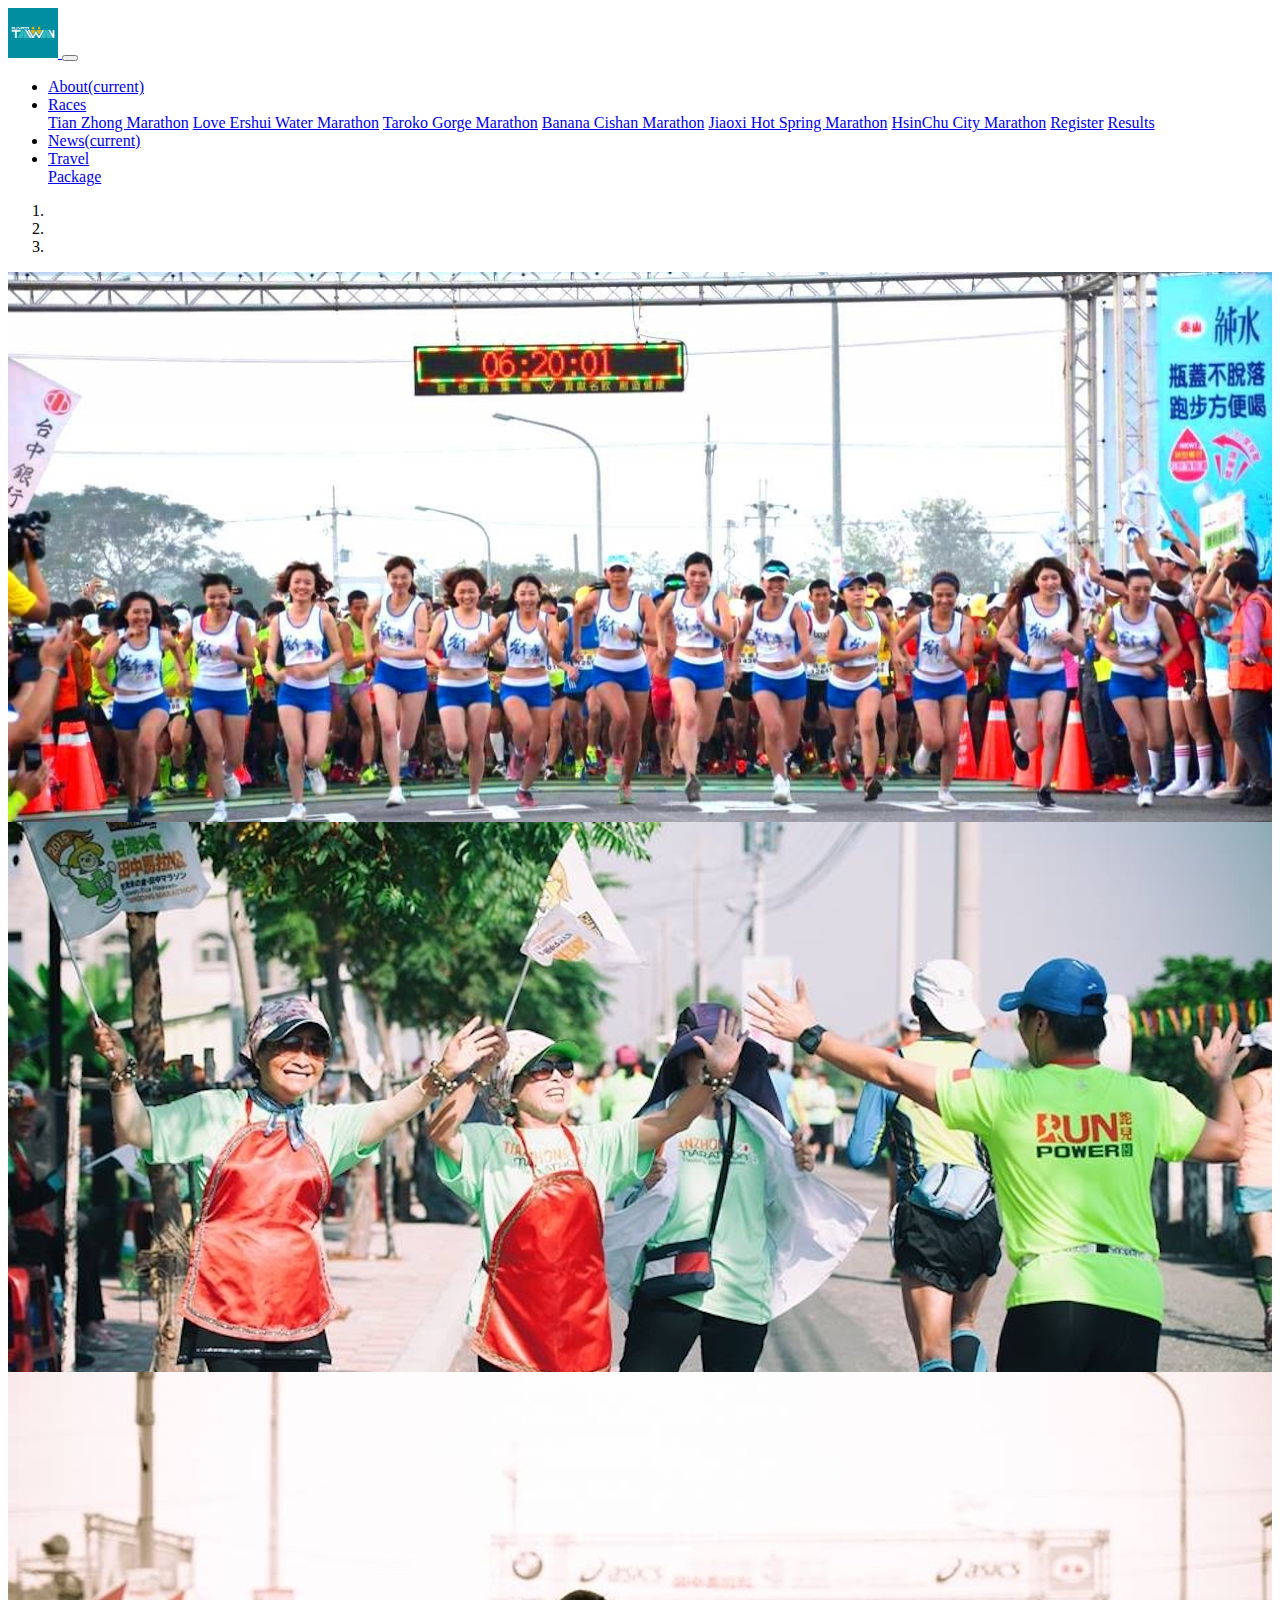
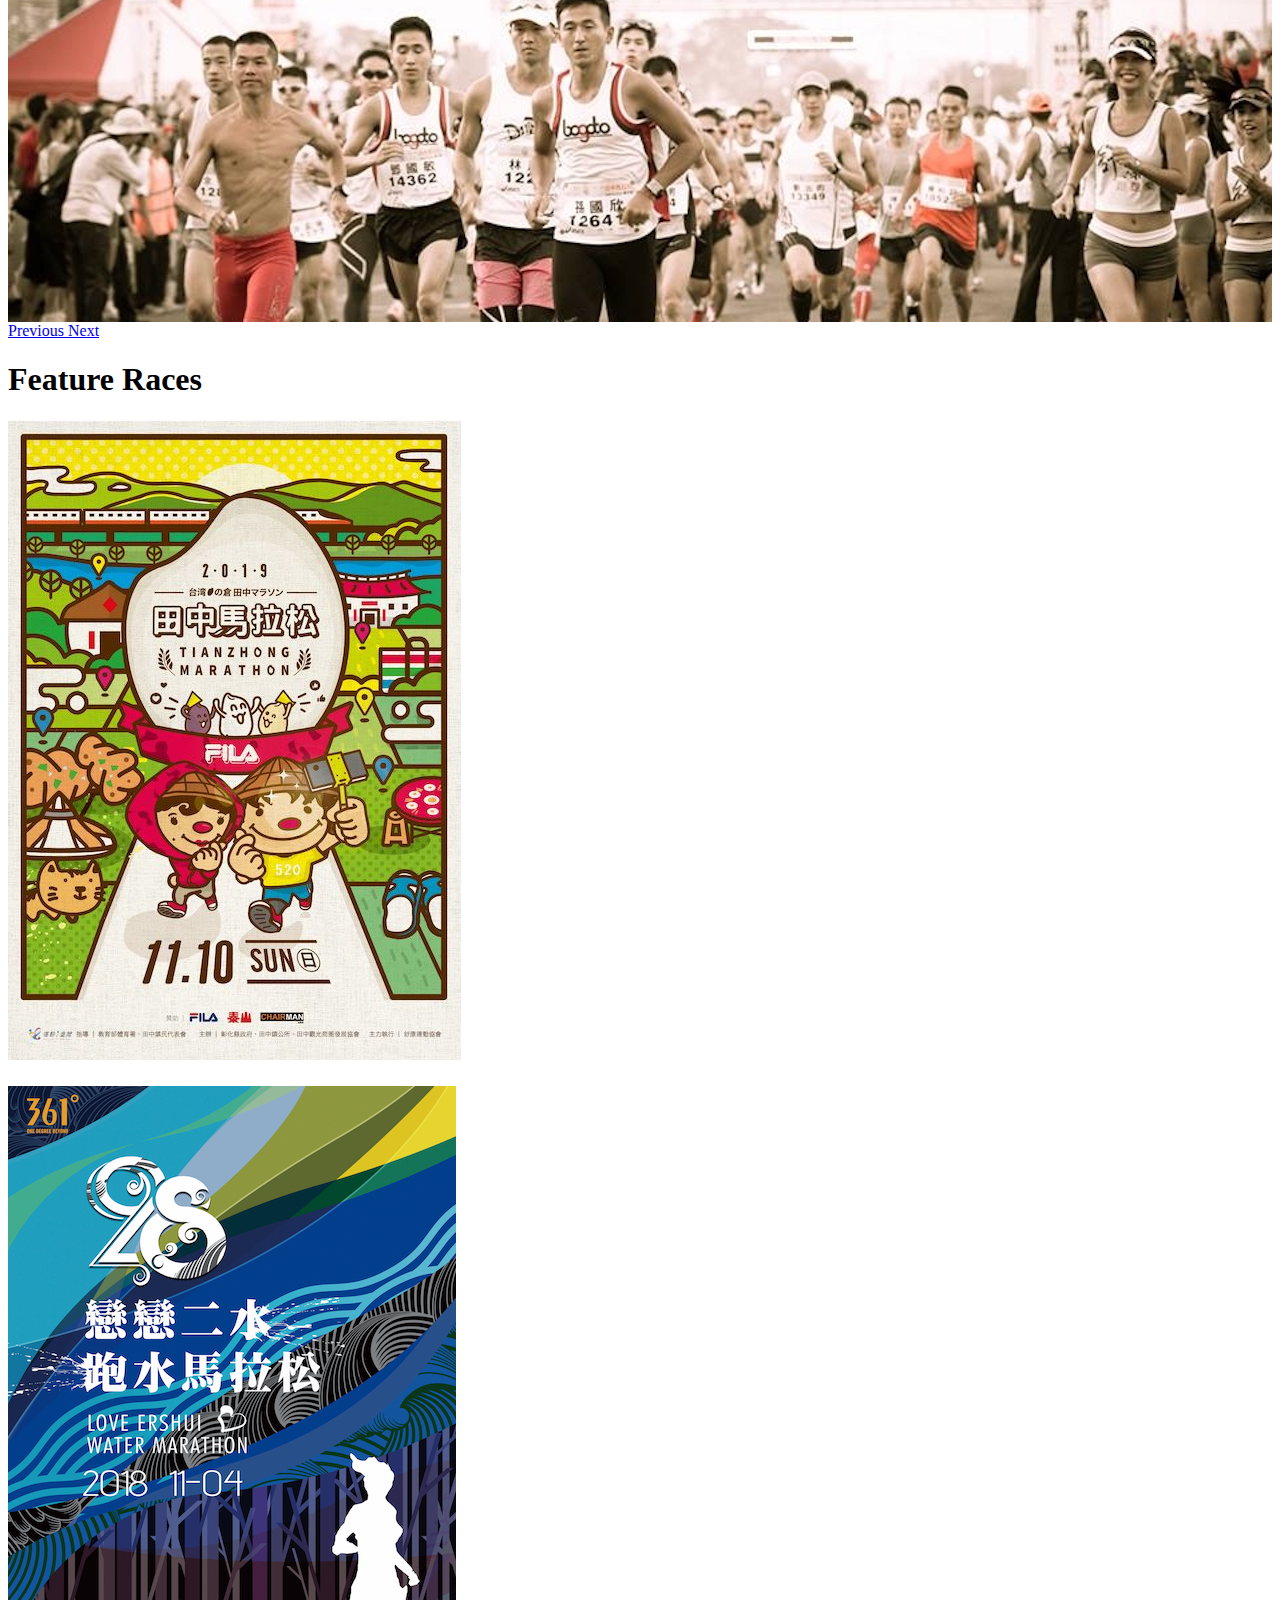
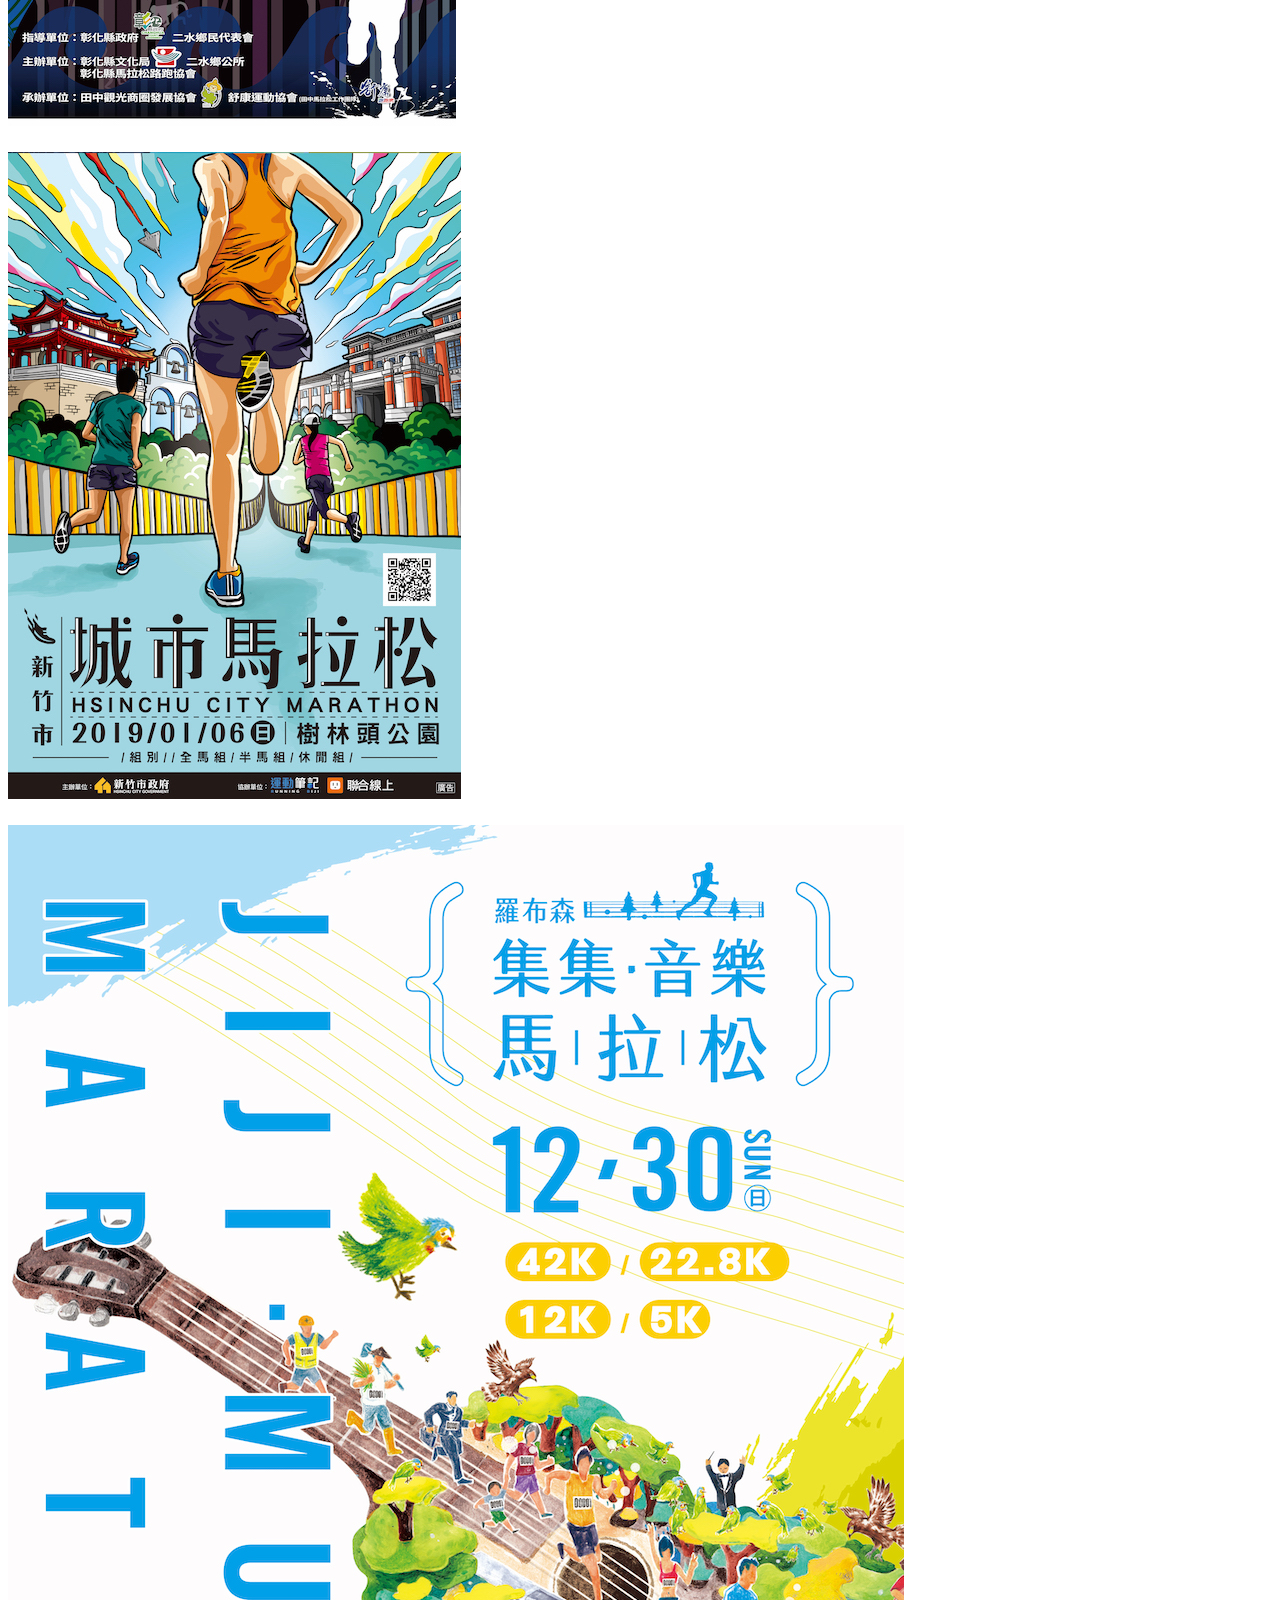
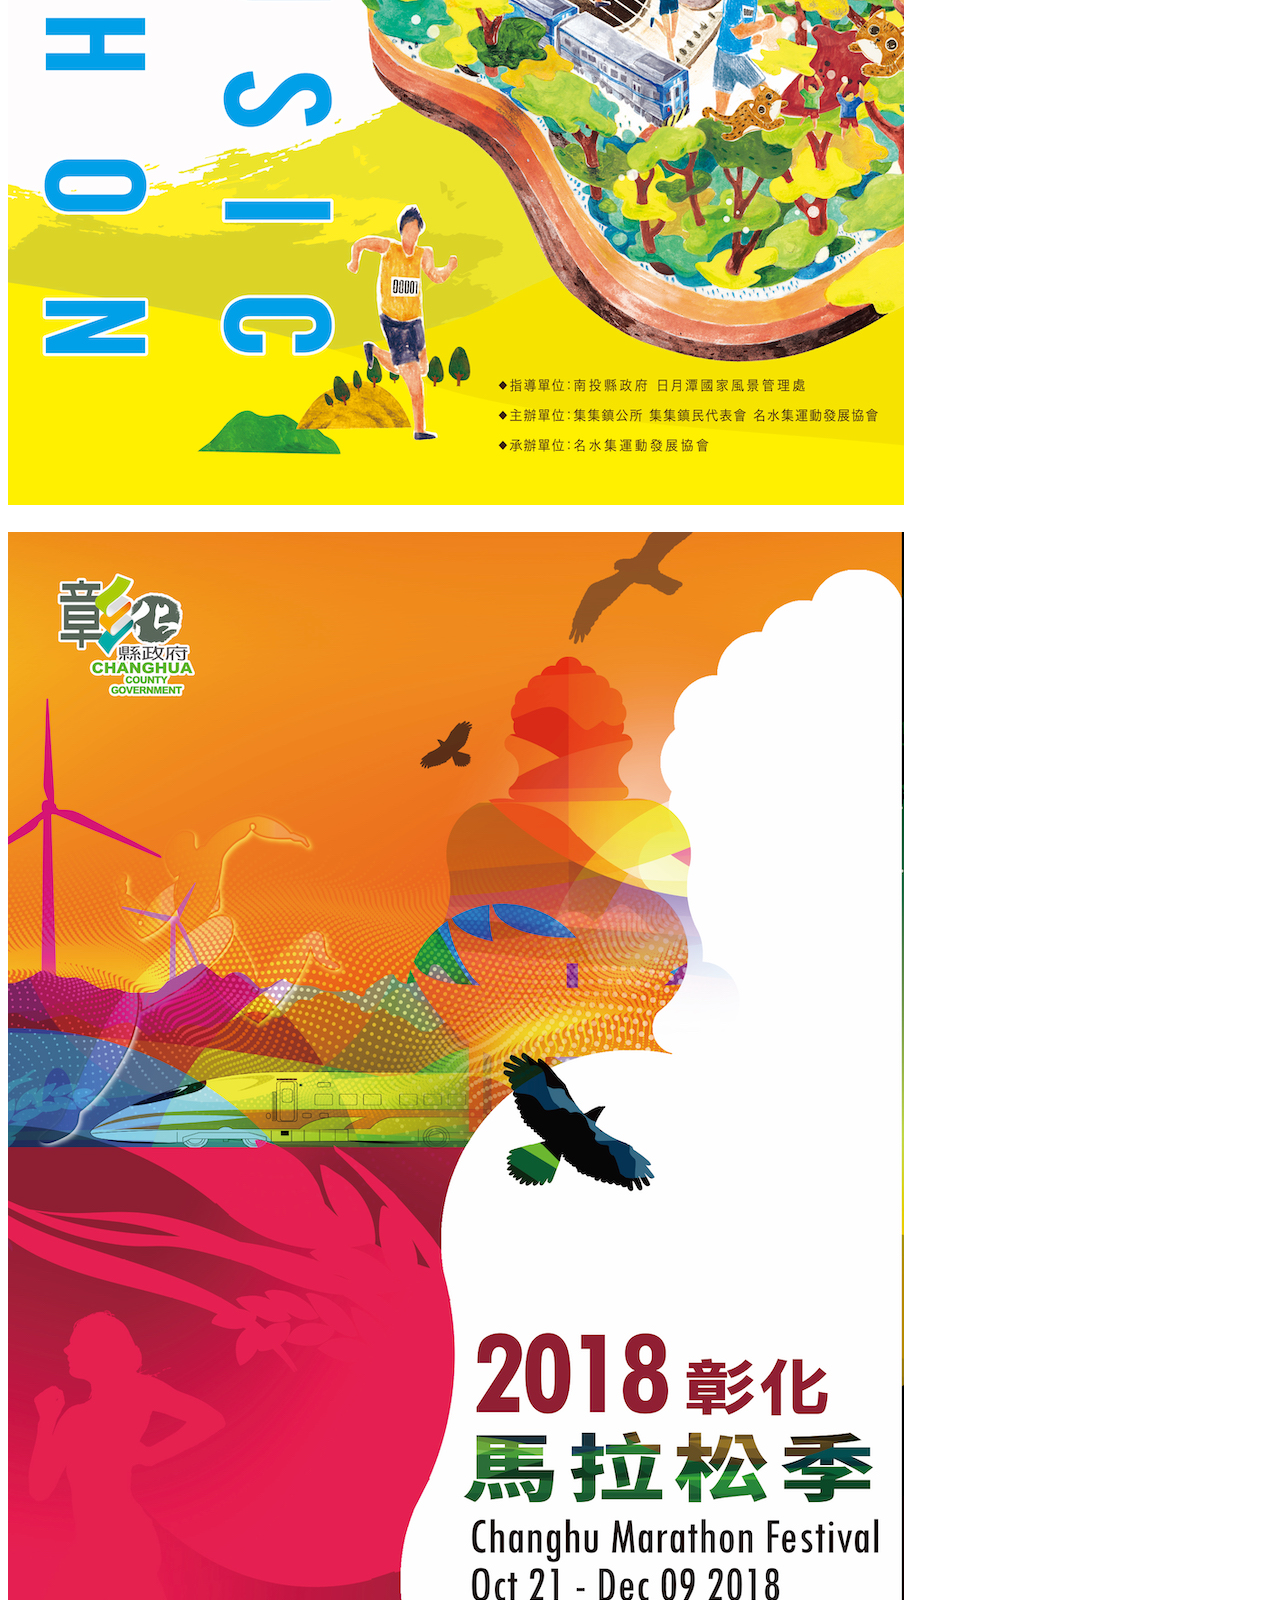
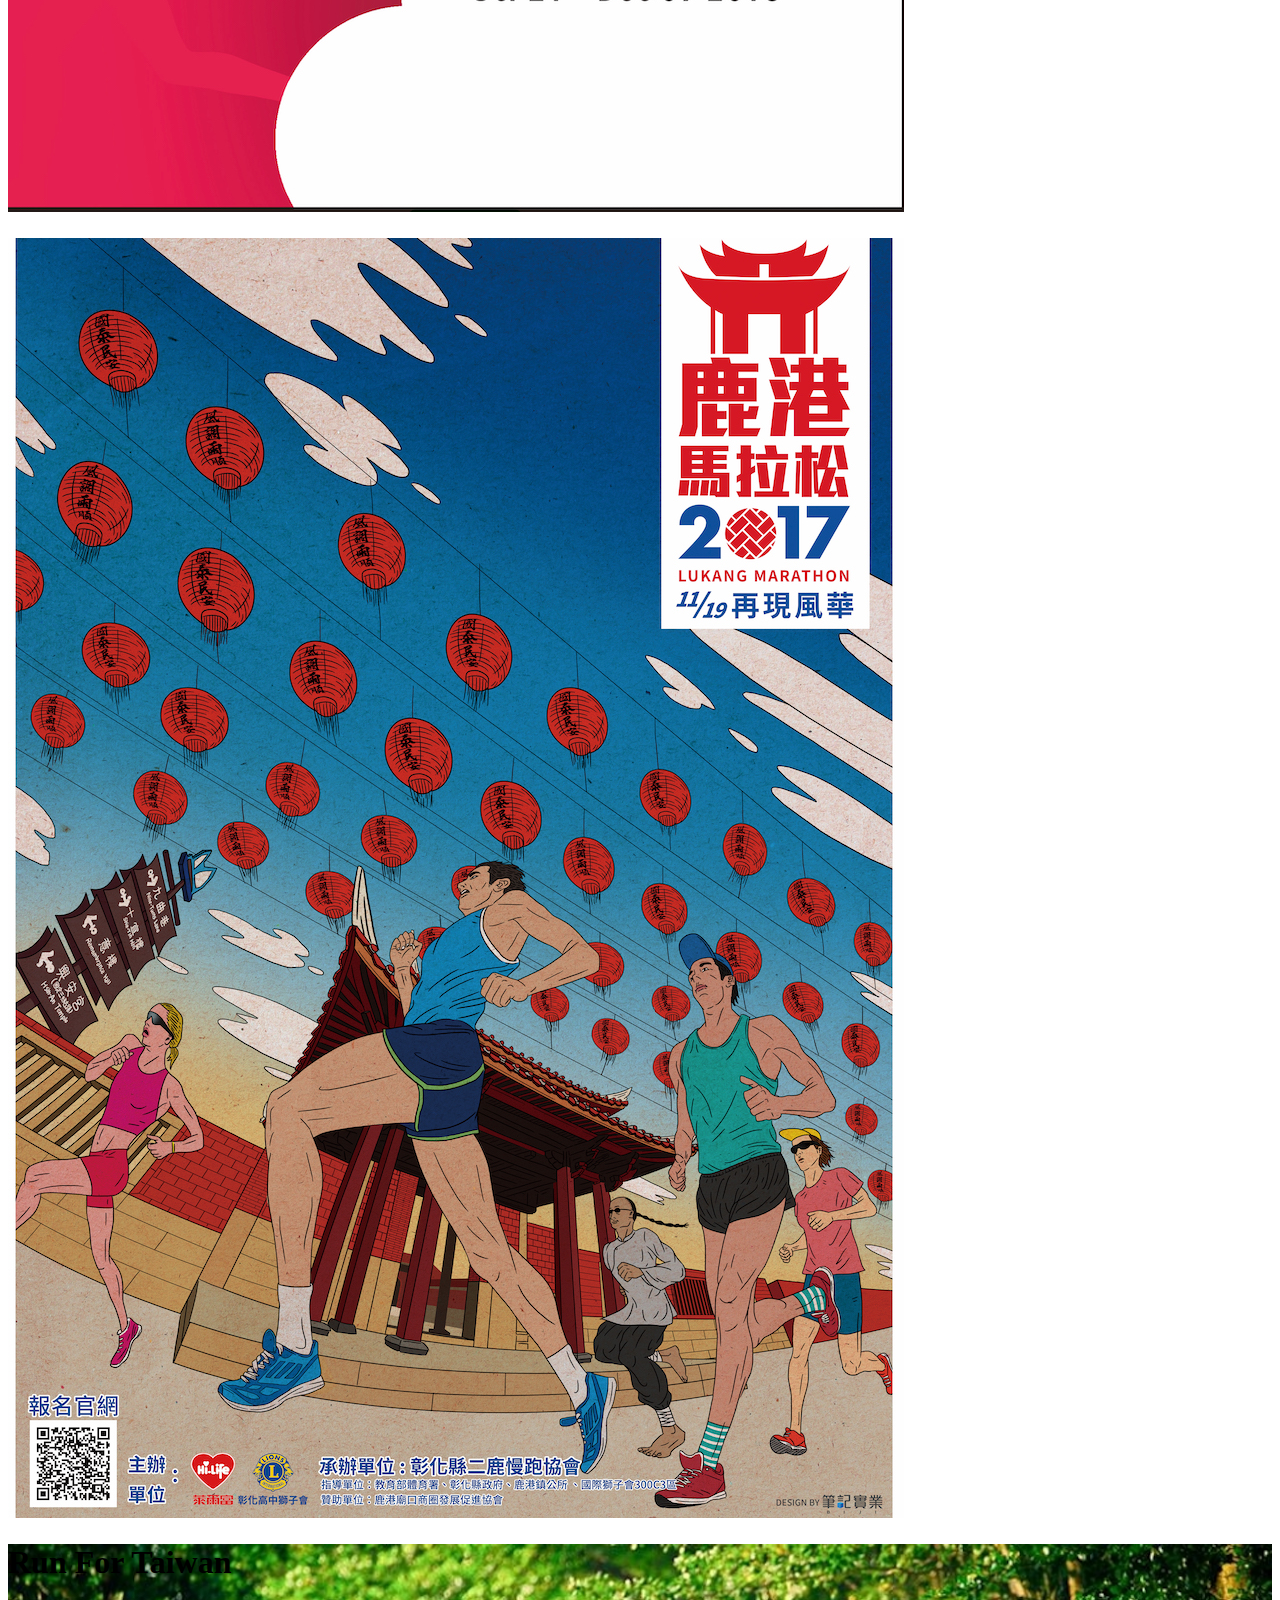
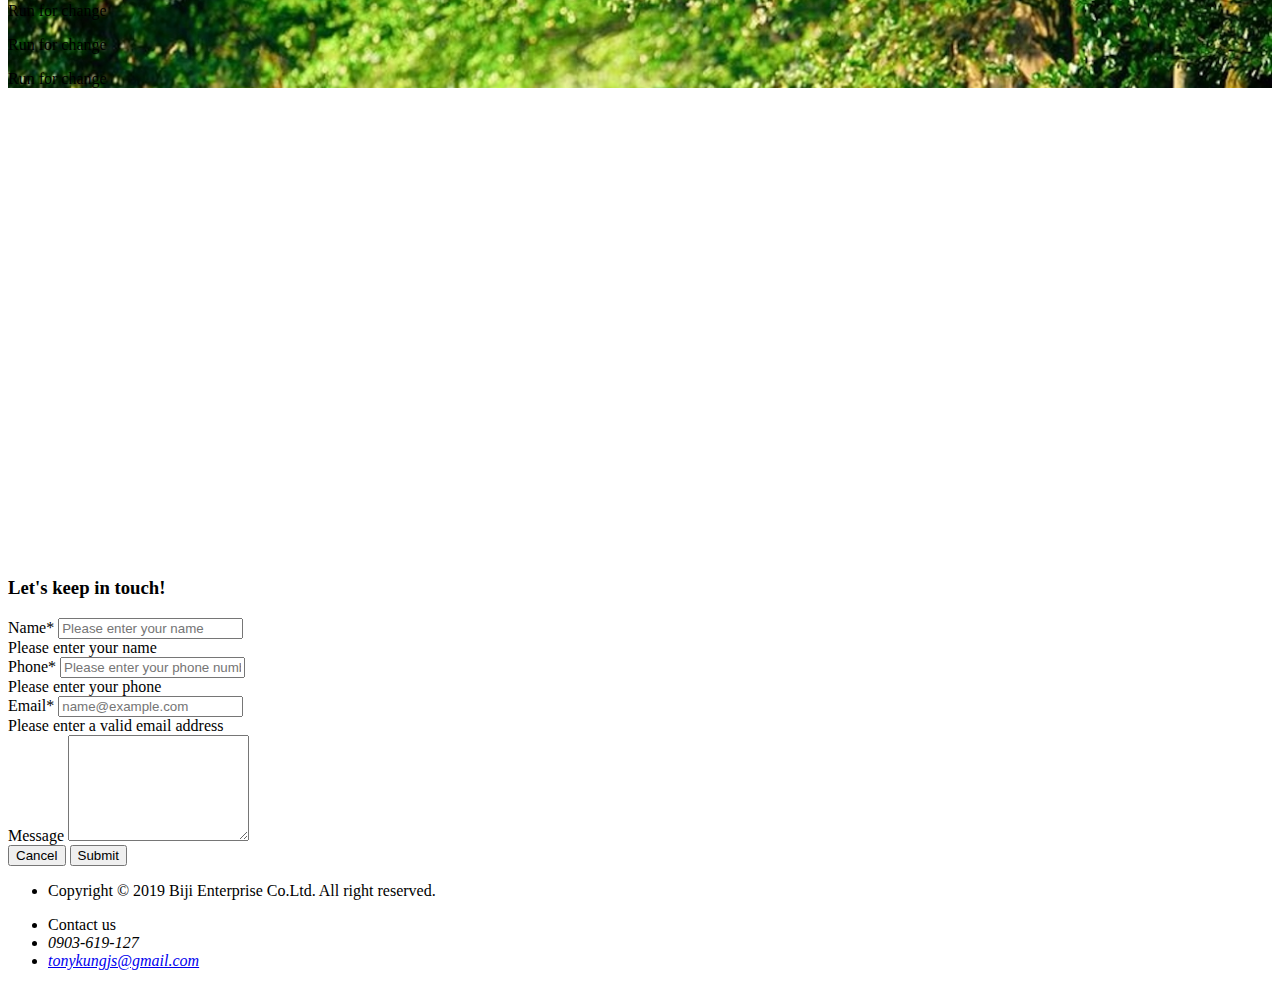
<file: index.html>
<!DOCTYPE html>
<html lang="en">

<head>
  <!-- Required meta tags -->
  <meta charset="utf-8" />
  <meta name="viewport" content="width=device-width, initial-scale=1, shrink-to-fit=no" />
  <!-- Bootstrap CSS -->
  <link rel="stylesheet" href="https://stackpath.bootstrapcdn.com/bootstrap/4.2.1/css/bootstrap.min.css" integrity="sha384-GJzZqFGwb1QTTN6wy59ffF1BuGJpLSa9DkKMp0DgiMDm4iYMj70gZWKYbI706tWS"
    crossorigin="anonymous" />
  <link rel="stylesheet" href="https://use.fontawesome.com/releases/v5.7.2/css/all.css" integrity="sha384-fnmOCqbTlWIlj8LyTjo7mOUStjsKC4pOpQbqyi7RrhN7udi9RwhKkMHpvLbHG9Sr"
    crossorigin="anonymous">
  <!-- Optional JavaScript -->
  <!-- jQuery first, then Popper.js, then Bootstrap JS -->
  <script src="https://code.jquery.com/jquery-3.3.1.slim.min.js" integrity="sha384-q8i/X+965DzO0rT7abK41JStQIAqVgRVzpbzo5smXKp4YfRvH+8abtTE1Pi6jizo"
    crossorigin="anonymous"></script>
  <script src="https://cdnjs.cloudflare.com/ajax/libs/popper.js/1.14.6/umd/popper.min.js" integrity="sha384-wHAiFfRlMFy6i5SRaxvfOCifBUQy1xHdJ/yoi7FRNXMRBu5WHdZYu1hA6ZOblgut"
    crossorigin="anonymous"></script>
  <script src="https://stackpath.bootstrapcdn.com/bootstrap/4.2.1/js/bootstrap.min.js" integrity="sha384-B0UglyR+jN6CkvvICOB2joaf5I4l3gm9GU6Hc1og6Ls7i6U/mkkaduKaBhlAXv9k"
    crossorigin="anonymous"></script>
  <script src="./app.js"></script>
  <link rel="stylesheet" href="https://use.fontawesome.com/releases/v5.8.1/css/all.css" integrity="sha384-50oBUHEmvpQ+1lW4y57PTFmhCaXp0ML5d60M1M7uH2+nqUivzIebhndOJK28anvf"
    crossorigin="anonymous">
  <link rel="stylesheet" href="./style.css">
  <link rel="shortcut icon" href="./images/RunforTaiwan-FACEBOOK-02.png" type="image/x-icon" ">
    <title>r4tw</title>
  </head>
  <body>
    <nav class="navbar sticky-top navbar-expand-lg navbar-dark bg-dark ">
            <div class="container ">
                <a class="navbar-brand " href="./en.html ">
                    <img src="./images/RunforTaiwan-FACEBOOK-02.png " width="50 " height="50 " class="d-inline-block align-top
    " alt=" ">
                </a>
                  <button
                  class="navbar-toggler "
                  type="button "
                  data-toggle="collapse "
                  data-target="#navbarSupportedContent "
                    aria-controls="navbarSupportedContent "
                    aria-expanded="false "
                    aria-label="Toggle navigation "
                  >
                    <span class="navbar-toggler-icon "></span>
                  </button>
                  <div class="collapse navbar-collapse " id="navbarSupportedContent ">
                    <ul class="navbar-nav mr-auto ">
                      <li class="nav-item ">
                        <a class="nav-link font-weight-bold " href="./about.html ">About<span class="sr-only ">(current)</span>
                        </a>
                      </li>
            
                      <li class="nav-item dropdown ">
                        <a
                          class="nav-link dropdown-toggle font-weight-bold "
                          href="# "
                          id="navbarDropdown "
                          role="button "
                          data-toggle="dropdown "
                          aria-haspopup="true "
                          aria-expanded="false "
                        >
                          Races
                        </a>
                        <div class="dropdown-menu " aria-labelledby="navbarDropdown ">
                          <a class="dropdown-item " href="./events.html ">Tian Zhong Marathon</a>
                          <a class="dropdown-item " href="# ">Love Ershui Water Marathon</a>
                          <a class="dropdown-item " href="# ">Taroko Gorge Marathon</a>
                          <a class="dropdown-item " href="# ">Banana Cishan Marathon</a>
                          <a class="dropdown-item " href="# ">Jiaoxi Hot Spring Marathon</a>
                          <a class="dropdown-item " href="# ">HsinChu City Marathon</a>
                          <a class="dropdown-item " href="http://baoming.irunner.com.tw/ " target="_blank ">Register</a>
                          <a class="dropdown-item " href="https://track.irunner.com.tw/ " target="_blank ">Results</a>
                        </div>
                      </li>

                      <li class="nav-item ">
                        <a class="nav-link font-weight-bold " href="./news.html ">News<span class="sr-only ">(current)</span>
                        </a>
                      </li>
                       
                        <li class="nav-item font-weight-bold ">
                          <a
                            class="nav-link "
                            href="# "
                            id="navbarDropdown "
                            role="button "
                            data-toggle="dropdown "
                            aria-haspopup="true "
                            aria-expanded="false "
                          >
                            Travel
                          </a>
                          <div class="dropdown-menu " aria-labelledby="navbarDropdown ">
                            <a class="dropdown-item " href="# ">Package</a>
                          </div>
                        </li>
                      </li>
                    </ul>
                    <!-- <ul class="nav justify-content-end "> -->
                      <span class="nav-item " >
                        <a class="nav-link " style="color:white " href="https://www.facebook.com/run4tw/ " target="_blank ">
                          <i class="fab fa-facebook "></i>
                        </a>
                      </span>
                      <span class="nav-item " >
                        <a class="nav-link " style="color:white " href="https://www.youtube.com/channel/UCWtKwmzJ_NsZo4nSs5U1xsQ/featured
    " target="_blank ">
                            <i class="fab fa-youtube "></i>                          
                        </a>
                      </span>
                      <span class="nav-item ">
                        <a class="nav-link " style="color:white " href="https://line.me/R/ti/p/%40wee6581p " target="_blank ">
                          <i class="fab fa-line "></i>
                        </a>
                      </span>
                      <span class="nav-item ">
                        <a class="nav-link " style="color:white " href="https://www.instagram.com/runfortaiwan/
    " target="_blank ">
                          <i class="fab fa-instagram "></i>
                        </a>
                      </span>
                    <!-- </ul> -->
            </div>
      </div>
    </nav>

    <header>
          <div id="carouselExampleIndicators " class="carousel slide " data-ride="carousel ">
            <ol class="carousel-indicators ">
              <li data-target="#carouselExampleIndicators " data-slide-to="0 " class="active "></li>
              <li data-target="#carouselExampleIndicators " data-slide-to="1 "></li>
              <li data-target="#carouselExampleIndicators " data-slide-to="2 "></li>
            </ol>
            <div class="carousel-inner ">
                <div class="carousel-item header-carousel-item bg-cover active " style="background-image: url(
    './images/runner_1.jpg') ">
                </div>
                <div class="carousel-item header-carousel-item " style="background-image: url( './images/runner_2.jpg') ">
                </div>
                <div class="carousel-item header-carousel-item " style="background-image: url( './images/runner_3.jpg') ">
                </div>
            </div>
            <a class="carousel-control-prev " href="#carouselExampleIndicators " role="button " data-slide="prev ">
              <span class="carousel-control-prev-icon " aria-hidden="true "></span>
              <span class="sr-only ">Previous</span>
            </a>
            <a class="carousel-control-next " href="#carouselExampleIndicators " role="button " data-slide="next ">
              <span class="carousel-control-next-icon " aria-hidden="true "></span>
              <span class="sr-only ">Next</span>
            </a>
          </div>

    </header>
    <div class="bg-dark py-5 text-white ">
      <div class="container ">
        <div class="text-center ">
          <h1>
            Feature Races
          </h1>
        </div>
        <div class="card-columns ">
          <div class="card mb-5 " style="width:80%; height: 80% ">
            <img src="./images/TianZhong_1.jpg " class="card-img-top " alt="... ">
            <div class="card-body card-img-overlay ">
              <h5 class="card-title "></h5>
              <p class="card-text "></p>
              <a class="card-link " href="# "></a>
            </div>
          </div>
          <div class="card mb-5 " style="width:80%; height: 80% ">
              <img src="./images/二水2018.jpg " class="card-img " alt="... ">
              <div class="card-img-overlay ">
                <h5 class="card-title "></h5>
                <p class="card-text "></p>
              </div>
          </div>
            <div class="card mb-5 " style="width:80%; height: 80% ">
                <img src="./images/新竹2018.jpg " class="card-img " alt="... ">
                <div class="card-img-overlay ">
                  <h5 class="card-title "></h5>
                  <p class="card-text "></p>
                </div>
            </div>
            <div class="card mb-5 " style="width:80%; height: 80% ">
                <img src="./images/集集2018.jpg " class="card-img " alt="... ">
                <div class="card-img-overlay ">
                  <h5 class="card-title "></h5>
                  <p class="card-text "></p>
                </div>
            </div>
            <div class="card mb-5 " style="width:80%; height: 80% ">
                <img src="./images/馬拉松季2018.jpg " class="card-img " alt="... ">
                <div class="card-img-overlay ">
                  <h5 class="card-title "></h5>
                  <p class="card-text "></p>
                </div>
            </div>
            <div class="card mb-5 " style="width:80%; height: 80% ">
                <img src="./images/鹿港2017.jpg " class="card-img " alt="... ">
                <div class="card-img-overlay ">
                  <h5 class="card-title "></h5>
                  <p class="card-text "></p>
                </div>
            </div>

        </div>
      </div>

      <!-- <div class="card-deck ">
          <div class="container ">
            <div class="row mb-2 ">
              <div class="col-md-3 ">
                <div class="row no-gutters rounded overflow-hidden flex-md-row mb-4 shadow-sm h-md-200 position-relative ">
                  <div class="col p-3 d-flex flex-column position-static ">
                    <img class="card-img-top mb-3 " style="size: small " src="./images/TianZhong_1.jpg " alt="thumbnail ">
                    <strong class="d-inline-block mb-2 text-primary ">Tian Zhong Marathon</strong>
                    <h3 class="mb-0 ">Registration</h3>
                    <div class="mb-1 text-muted ">May 20</div>
                    <p class="card-text mb-auto ">
                      2019 registration will be opening soon!
                    </p>
                    <a href="http://baoming.irunner.com.tw/ " class="stretched-link ">Further reading</a>
                  </div>
                </div>
              </div>
              <div class="col-md-3 ">
                <div class="row no-gutters rounded overflow-hidden flex-md-row mb-4 shadow-sm h-md-200 position-relative ">
                  <div class="col p-3 d-flex flex-column position-static ">
                    <img class="card-img-top mb-3 " src="./images/二水2018.jpg " alt="Card image cap ">
                    <strong class="d-inline-block mb-2 text-secondary ">Love Ershui Water Marathon</strong>
                    <h3 class="mb-0 ">2018 Results</h3>
                    <div class="mb-1 text-muted ">May 20</div>
                    <p class="mb-auto ">
                      Available now!
                    </p>
                    <a href="https://track.irunner.com.tw/ " class="stretched-link ">Further reading</a>
                  </div>
                </div>
              </div>
              <div class="col-md-3 ">
                  <div class="row no-gutters rounded overflow-hidden flex-md-row mb-4 shadow-sm h-md-200 position-relative ">
                    <div class="col p-3 d-flex flex-column position-static ">
                      <img class="card-img-top mb-3 " src="./images/Taroko.png " alt="Card image cap ">
                      <strong class="d-inline-block mb-2 text-success ">Taroko Gorge Marathon</strong>
                      <h3 class="mb-0 ">2018 Results</h3>
                      <div class="mb-1 text-muted ">May 20</div>
                      <p class="mb-auto ">
                        Available now!
                      </p>
                      <a href="https://track.irunner.com.tw/ " class="stretched-link ">Further reading</a>
                    </div>
                  </div>
                </div>
                <div class="col-md-3 ">
                    <div class="row no-gutters rounded overflow-hidden flex-md-row mb-4 shadow-sm h-md-200 position-relative ">
                      <div class="col p-3 d-flex flex-column position-static ">
                        <img class="card-img-top mb-3 " src="./images/Banana_Marathon.jpg " alt="Card image cap ">
                        <strong class="d-inline-block mb-2 text-info ">Banana Cishan Marathon</strong>
                        <h3 class="mb-0 ">2018 Results</h3>
                        <div class="mb-1 text-muted ">May 20</div>
                        <p class="mb-auto ">
                          Lorem ipsum dolor sit amet consectetur adipisicing elit. Dignissimos harum asperiores eos hic. Architecto rem pariatur odit quo voluptates. Amet, ipsa. Molestias exercitationem vitae nisi perspiciatis fugiat hic dicta consequuntur.
                        </p>
                        <a href="https://track.irunner.com.tw/ " class="stretched-link ">Further reading</a>
                      </div>
                    </div>
                  </div>
                  <div class="col-md-3 ">
                      <div class="row no-gutters rounded overflow-hidden flex-md-row mb-4 shadow-sm h-md-200 position-relative ">
                        <div class="col p-3 d-flex flex-column position-static ">
                          <img class="card-img-top mb-3 " src="./images/TianZhong_1.jpg " alt="Card image cap ">
                          <strong class="d-inline-block mb-2 text-success ">Love Ershui Water Marathon</strong>
                          <h3 class="mb-0 ">2018 Results</h3>
                          <div class="mb-1 text-muted ">May 20</div>
                          <p class="mb-auto ">
                            Available now!
                          </p>
                          <a href="https://track.irunner.com.tw/ " class="stretched-link ">Further reading</a>
                        </div>
                      </div>
                    </div>
                    <div class="col-md-3 ">
                        <div class="row no-gutters rounded overflow-hidden flex-md-row mb-4 shadow-sm h-md-200 position-relative ">
                          <div class="col p-3 d-flex flex-column position-static ">
                            <img class="card-img-top mb-3 " src="./images/TianZhong_1.jpg " alt="Card image cap ">
                            <strong class="d-inline-block mb-2 text-success ">Love Ershui Water Marathon</strong>
                            <h3 class="mb-0 ">2018 Results</h3>
                            <div class="mb-1 text-muted ">May 20</div>
                            <p class="mb-auto ">
                              Available now!
                            </p>
                            <a href="https://track.irunner.com.tw/ " class="stretched-link ">Further reading</a>
                          </div>
                        </div>
                      </div>
                      <div class="col-md-3 ">
                          <div class="row no-gutters rounded overflow-hidden flex-md-row mb-4 shadow-sm h-md-200 position-relative ">
                            <div class="col p-3 d-flex flex-column position-static ">
                              <img class="card-img-top mb-3 " src="./images/TianZhong_1.jpg " alt="Card image cap ">
                              <strong class="d-inline-block mb-2 text-success ">Love Ershui Water Marathon</strong>
                              <h3 class="mb-0 ">2018 Results</h3>
                              <div class="mb-1 text-muted ">May 20</div>
                              <p class="mb-auto ">
                                Available now!
                              </p>
                              <a href="https://track.irunner.com.tw/ " class="stretched-link ">Further reading</a>
                            </div>
                          </div>
                        </div>
                        <div class="col-md-3 ">
                            <div class="row no-gutters rounded overflow-hidden flex-md-row mb-4 shadow-sm h-md-200 position-relative ">
                              <div class="col p-3 d-flex flex-column position-static ">
                                <img class="card-img-top mb-3 " src="./images/TianZhong_1.jpg " alt="Card image cap ">
                                <strong class="d-inline-block mb-2 text-success ">Love Ershui Water Marathon</strong>
                                <h3 class="mb-0 ">2018 Results</h3>
                                <div class="mb-1 text-muted ">May 20</div>
                                <p class="mb-auto ">
                                  Available now!
                                </p>
                                <a href="https://track.irunner.com.tw/ " class="stretched-link ">Further reading</a>
                              </div>
                            </div>
                          </div>
            </div>
          </div>
    
      </div> -->
    </div>

    <div class="jumbotron jumbotron-fluid jumbotron-bg d-flex align-items-end ">
      <div class="container ">
        <div class="bg-lighter p-3 ">
          <h1 class="display-3 ">
            Run For Taiwan
          </h1>
          <p class="lead ">
            Run for change
          </p>
          <p class="lead ">
              Run for change
          </p>
          <p class="lead ">
              Run for change
          </p>
        </div>
      </div>
    </div>

    <section class="py-5 bg-light " id=" ">
      <div class="container ">
        <div class="row ">
          <div class="col-md-6 ">
              <iframe src="https://www.google.com/maps/embed?pb=!1m17!1m11!1m3!1d712.9426061422038!2d120.6030589930823!3d24.10691452580918!2m2!1f0!2f0!3m2!1i1024!2i768!4f13.1!3m3!1m2!1s0x0%3A0xeaf96130b06fd7f5!2z6YGL5YuV562G6KiYIFJ1bkZvclRBSVdBTg!5e1!3m2!1sen!2stw!4v1555319201889!5m2!1sen!2stw
    " width="450 " height="450 " frameborder="0 " style="border:0 " allowfullscreen>
              </iframe>
          </div>
          <div class="col-md-6 ">
            <div class="container text-center ">
              <h3>
                Let's keep in touch!
              </h3>
            </div>
            <form action=" " class="needs-validation " novalidate>
              <div class="form-group ">
                <label for=" ">Name*</label>
                <input type="text " class="form-control " id="username " placeholder="Please enter your name " required>
                  <div class="invalid-feedback ">
                    Please enter your name
                  </div>
                <label for=" ">Phone*</label>
                <input type="number " class="form-control " id="userphone " placeholder="Please enter your phone number " required>
                  <div class="invalid-feedback ">
                      Please enter your phone
                    </div>
                <label for=" ">Email*</label>
                <input type="email " class="form-control " id="usermail " placeholder="name@example.com " required>
                <div class="invalid-feedback ">
                    Please enter a valid email address
                  </div>
                <label for=" ">Message</label>
                <textarea type="text " class="form-control " id="usermsg " style="height: 100px "></textarea>
              </div>
              <div class="text-right ">
                <button type="button " class="btn btn-secondary ">Cancel</button>
                <button type="submit " class="btn btn-primary ">Submit</button>
              </div>
            </form>

          </div>
        </div>
      </div>
    </section>

    <footer class="bg-dark py-2 ">
        <ul class="list-inline text-center text-white ">
            <li class="list-inline-item ">
            Copyright &copy; 2019 Biji Enterprise Co.Ltd. All right reserved.
            </li>
        </ul>
        <ul class="list-inline text-center text-white ">
            <li class="list-inline-item ">Contact us</li>
            <li class="list-inline-item ">
                <i class="fas fa-phone ">
                  0903-619-127
                </i>
            </li>
            <li class="list-inline-item ">
              <i class="fas fa-envelope ">
                <a href="mailto:tonykungjs@gmail.com ">
                  tonykungjs@gmail.com
                </a>
              </i>
            </li>
        </ul>
      </div>
    </footer>

  </body>
</html>
</file>
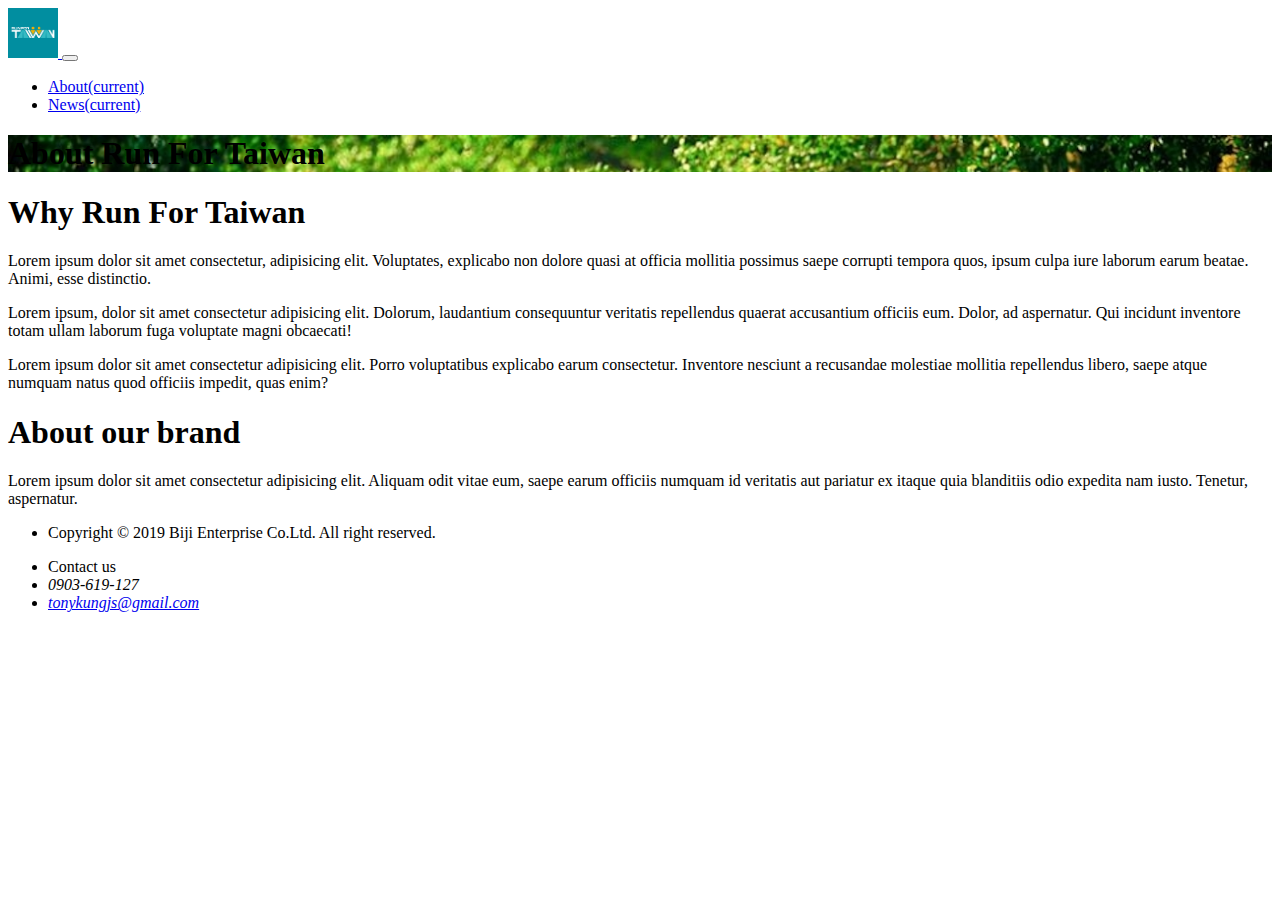
<file: about.html>
<!DOCTYPE html>
<html lang="en">

<head>
  <!-- Required meta tags -->
  <meta charset="utf-8" />
  <meta name="viewport" content="width=device-width, initial-scale=1, shrink-to-fit=no" />
  <!-- Bootstrap CSS -->
  <link rel="stylesheet" href="https://stackpath.bootstrapcdn.com/bootstrap/4.2.1/css/bootstrap.min.css" integrity="sha384-GJzZqFGwb1QTTN6wy59ffF1BuGJpLSa9DkKMp0DgiMDm4iYMj70gZWKYbI706tWS"
    crossorigin="anonymous" />
  <link rel="stylesheet" href="https://use.fontawesome.com/releases/v5.7.2/css/all.css" integrity="sha384-fnmOCqbTlWIlj8LyTjo7mOUStjsKC4pOpQbqyi7RrhN7udi9RwhKkMHpvLbHG9Sr"
    crossorigin="anonymous">
  <!-- Optional JavaScript -->
  <!-- jQuery first, then Popper.js, then Bootstrap JS -->
  <script src="https://code.jquery.com/jquery-3.3.1.slim.min.js" integrity="sha384-q8i/X+965DzO0rT7abK41JStQIAqVgRVzpbzo5smXKp4YfRvH+8abtTE1Pi6jizo"
    crossorigin="anonymous"></script>
  <script src="https://cdnjs.cloudflare.com/ajax/libs/popper.js/1.14.6/umd/popper.min.js" integrity="sha384-wHAiFfRlMFy6i5SRaxvfOCifBUQy1xHdJ/yoi7FRNXMRBu5WHdZYu1hA6ZOblgut"
    crossorigin="anonymous"></script>
  <script src="https://stackpath.bootstrapcdn.com/bootstrap/4.2.1/js/bootstrap.min.js" integrity="sha384-B0UglyR+jN6CkvvICOB2joaf5I4l3gm9GU6Hc1og6Ls7i6U/mkkaduKaBhlAXv9k"
    crossorigin="anonymous"></script>
  <script src="./app.js"></script>
  <link rel="stylesheet" href="https://use.fontawesome.com/releases/v5.8.1/css/all.css" integrity="sha384-50oBUHEmvpQ+1lW4y57PTFmhCaXp0ML5d60M1M7uH2+nqUivzIebhndOJK28anvf"
    crossorigin="anonymous">
  <link rel="stylesheet" href="./style.css">
  <link rel="shortcut icon" href="./images/RunforTaiwan-FACEBOOK-02.png" type="image/x-icon" ">
    <title>About</title>
  </head>
  <body>
    <nav class="navbar sticky-top navbar-expand-lg navbar-dark bg-dark ">
            <div class="container ">
                <a class="navbar-brand " href="./en.html ">
                    <img src="./images/RunforTaiwan-FACEBOOK-02.png " width="50 " height="50 " class="d-inline-block align-top
    " alt=" ">
                </a>
                  <button
                  class="navbar-toggler "
                  type="button "
                  data-toggle="collapse "
                  data-target="#navbarSupportedContent "
                    aria-controls="navbarSupportedContent "
                    aria-expanded="false "
                    aria-label="Toggle navigation "
                  >
                    <span class="navbar-toggler-icon "></span>
                  </button>
                  <div class="collapse navbar-collapse " id="navbarSupportedContent ">
                    <ul class="navbar-nav mr-auto ">
                      <li class="nav-item ">
                        <a class="nav-link font-weight-bold " href="# ">About<span class="sr-only ">(current)</span>
                        </a>
                      </li>
            
   

                       <li class="nav-item ">
                        <a class="nav-link font-weight-bold " href="./news.html ">News<span class="sr-only ">(current)</span>
                        </a>
                      </li>


                      </li>
                    </ul>
                    <!-- <ul class="nav justify-content-end "> -->
                      <span class="nav-item " >
                        <a class="nav-link " style="color:white " href="https://www.facebook.com/run4tw/ " target="_blank ">
                          <i class="fab fa-facebook "></i>
                        </a>
                      </span>
                      <span class="nav-item " >
                        <a class="nav-link " style="color:white " href="https://www.youtube.com/channel/UCWtKwmzJ_NsZo4nSs5U1xsQ/featured
    " target="_blank ">
                            <i class="fab fa-youtube "></i>                          
                        </a>
                      </span>
                      <span class="nav-item ">
                        <a class="nav-link " style="color:white " href="https://www.facebook.com/run4tw/ " target="_blank ">
                          <i class="fab fa-line "></i>
                        </a>
                      </span>
                      <span class="nav-item ">
                        <a class="nav-link " style="color:white " href="https://www.instagram.com/runfortaiwan/
    " target="_blank ">
                          <i class="fab fa-instagram "></i>
                        </a>
                      </span>
                    <!-- </ul> -->
            </div>
      </div>
    </nav>

    <!-- <section class="bg-info p-5 text-white ">
      <div class="container ">
        <div class="row ">
          <div class="col-md-4 ">
            <h3> 
              RUN
            </h3>
            Run for change
          </div>
          <div class="col-md-4 ">
            <h3>FOR</h3>
            Run for dream
          </div>
          <div class="col-md-4 ">
            <h3>TAIWAN</h3>
            Run for Taiwan
          </div>
        </div>
      </div>
    </section> -->

    <div class="jumbotron jumbotron-fluid jumbotron-bg d-flex align-items-end ">
      <div class="container ">
        <div class="bg-lighter p-3 " >
          <h1 class="display-3 text-center p-5 ">
            About Run For Taiwan
          </h1>
          
        </div>
      </div>
    </div>
    <div class="container ">
        <div class="row ">
            <div class="d-flex flex-column bd-highlight mb-3 ">
                <h1>Why Run For Taiwan</h1>
                    <p>
                    Lorem ipsum dolor sit amet consectetur, adipisicing elit. Voluptates, explicabo non dolore quasi at officia mollitia possimus saepe corrupti tempora quos, ipsum culpa iure laborum earum beatae. Animi, esse distinctio.
                    </p>
                    <p>Lorem ipsum, dolor sit amet consectetur adipisicing elit. Dolorum, laudantium consequuntur veritatis repellendus quaerat accusantium officiis eum. Dolor, ad aspernatur. Qui incidunt inventore totam ullam laborum fuga voluptate magni obcaecati!</p>
                    <p>Lorem ipsum dolor sit amet consectetur adipisicing elit. Porro voluptatibus explicabo earum consectetur. Inventore nesciunt a recusandae molestiae mollitia repellendus libero, saepe atque numquam natus quod officiis impedit, quas enim?</p>
                <h1>About our brand</h1>
                    <p>
                      Lorem ipsum dolor sit amet consectetur adipisicing elit. Aliquam odit vitae eum, saepe earum officiis numquam id veritatis aut pariatur ex itaque quia blanditiis odio expedita nam iusto. Tenetur, aspernatur.
                    </p>
            </div>
        </div>
    </div>

    <footer class="bg-dark py-2 ">
        <ul class="list-inline text-center text-white ">
            <li class="list-inline-item ">
            Copyright &copy; 2019 Biji Enterprise Co.Ltd. All right reserved.
            </li>
        </ul>
        <ul class="list-inline text-center text-white ">
            <li class="list-inline-item ">Contact us</li>
            <li class="list-inline-item ">
                <i class="fas fa-phone ">
                  0903-619-127
                </i>
            </li>
            <li class="list-inline-item ">
              <i class="fas fa-envelope ">
                <a href="mailto: tonykungjs@gmail.com ">
                  tonykungjs@gmail.com
                </a>
              </i>
            </li>
        </ul>
      </div>
    </footer>

  </body>
</html>
</file>
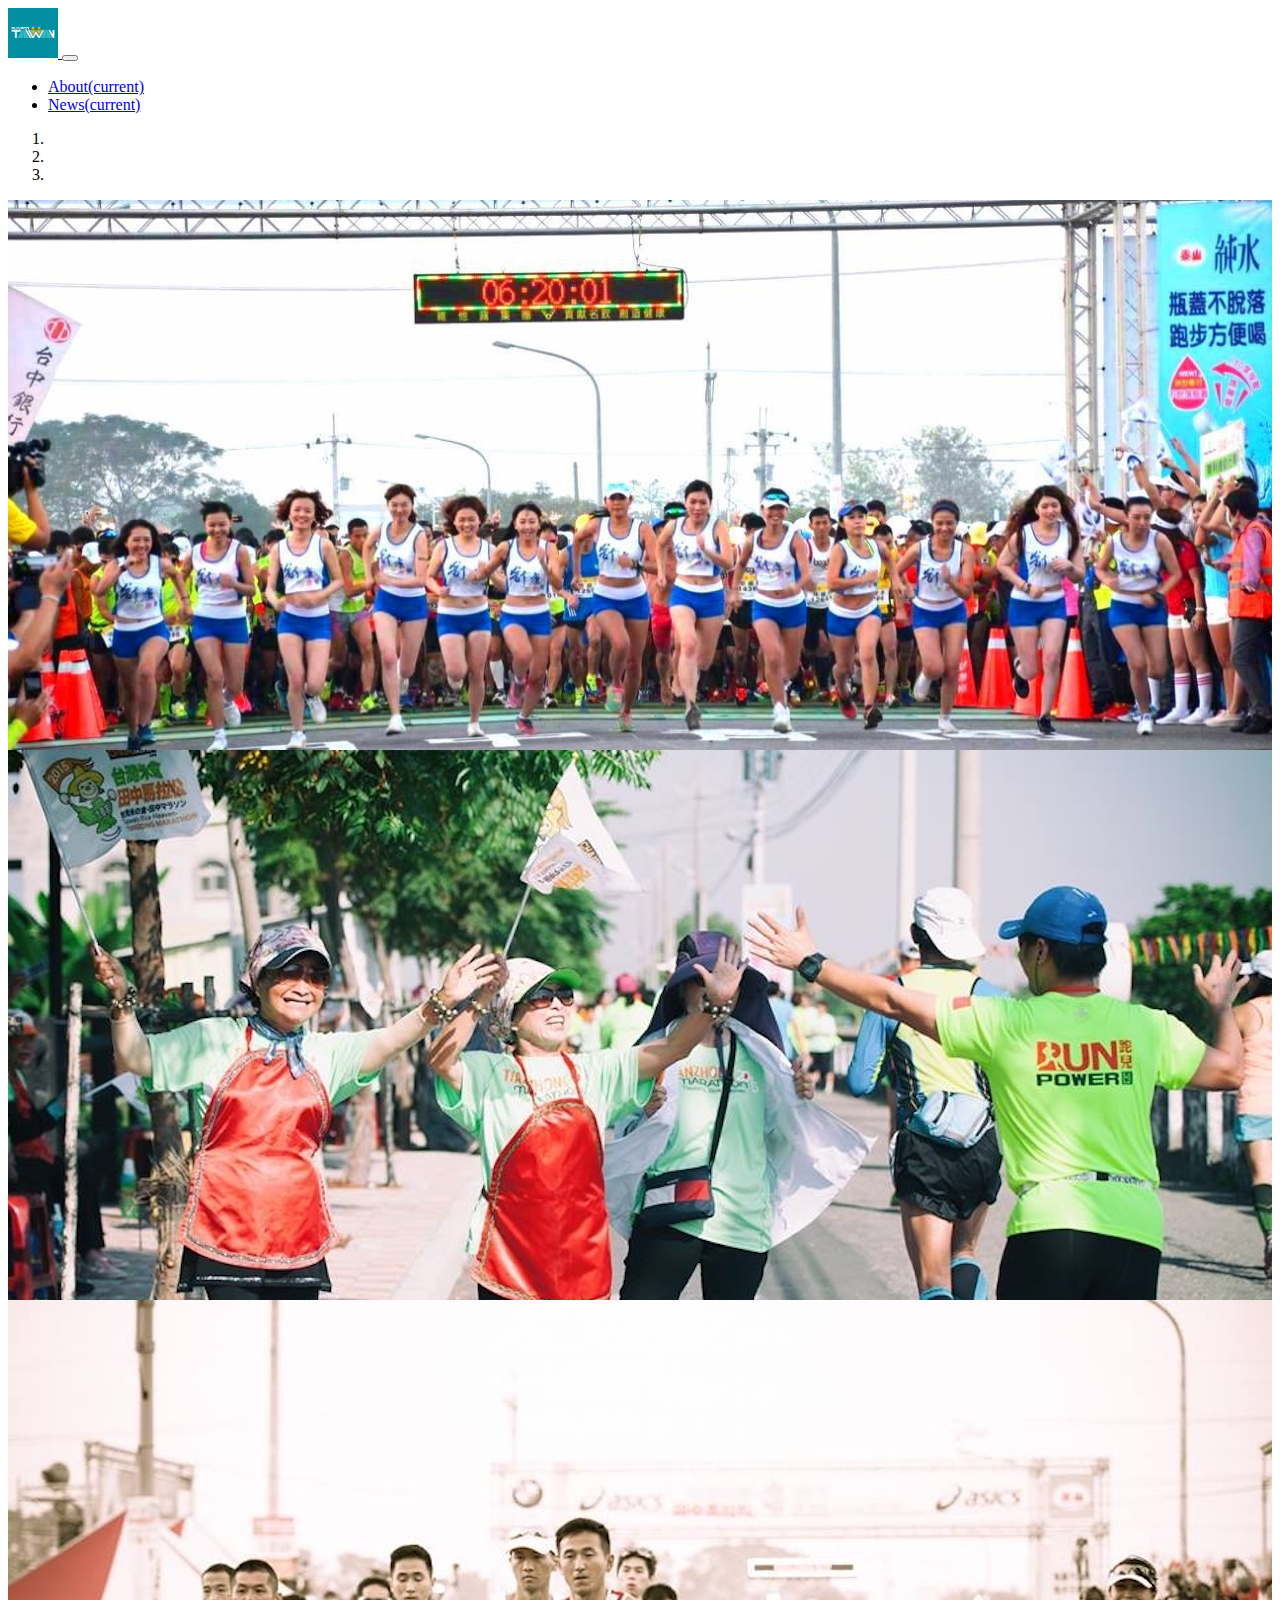
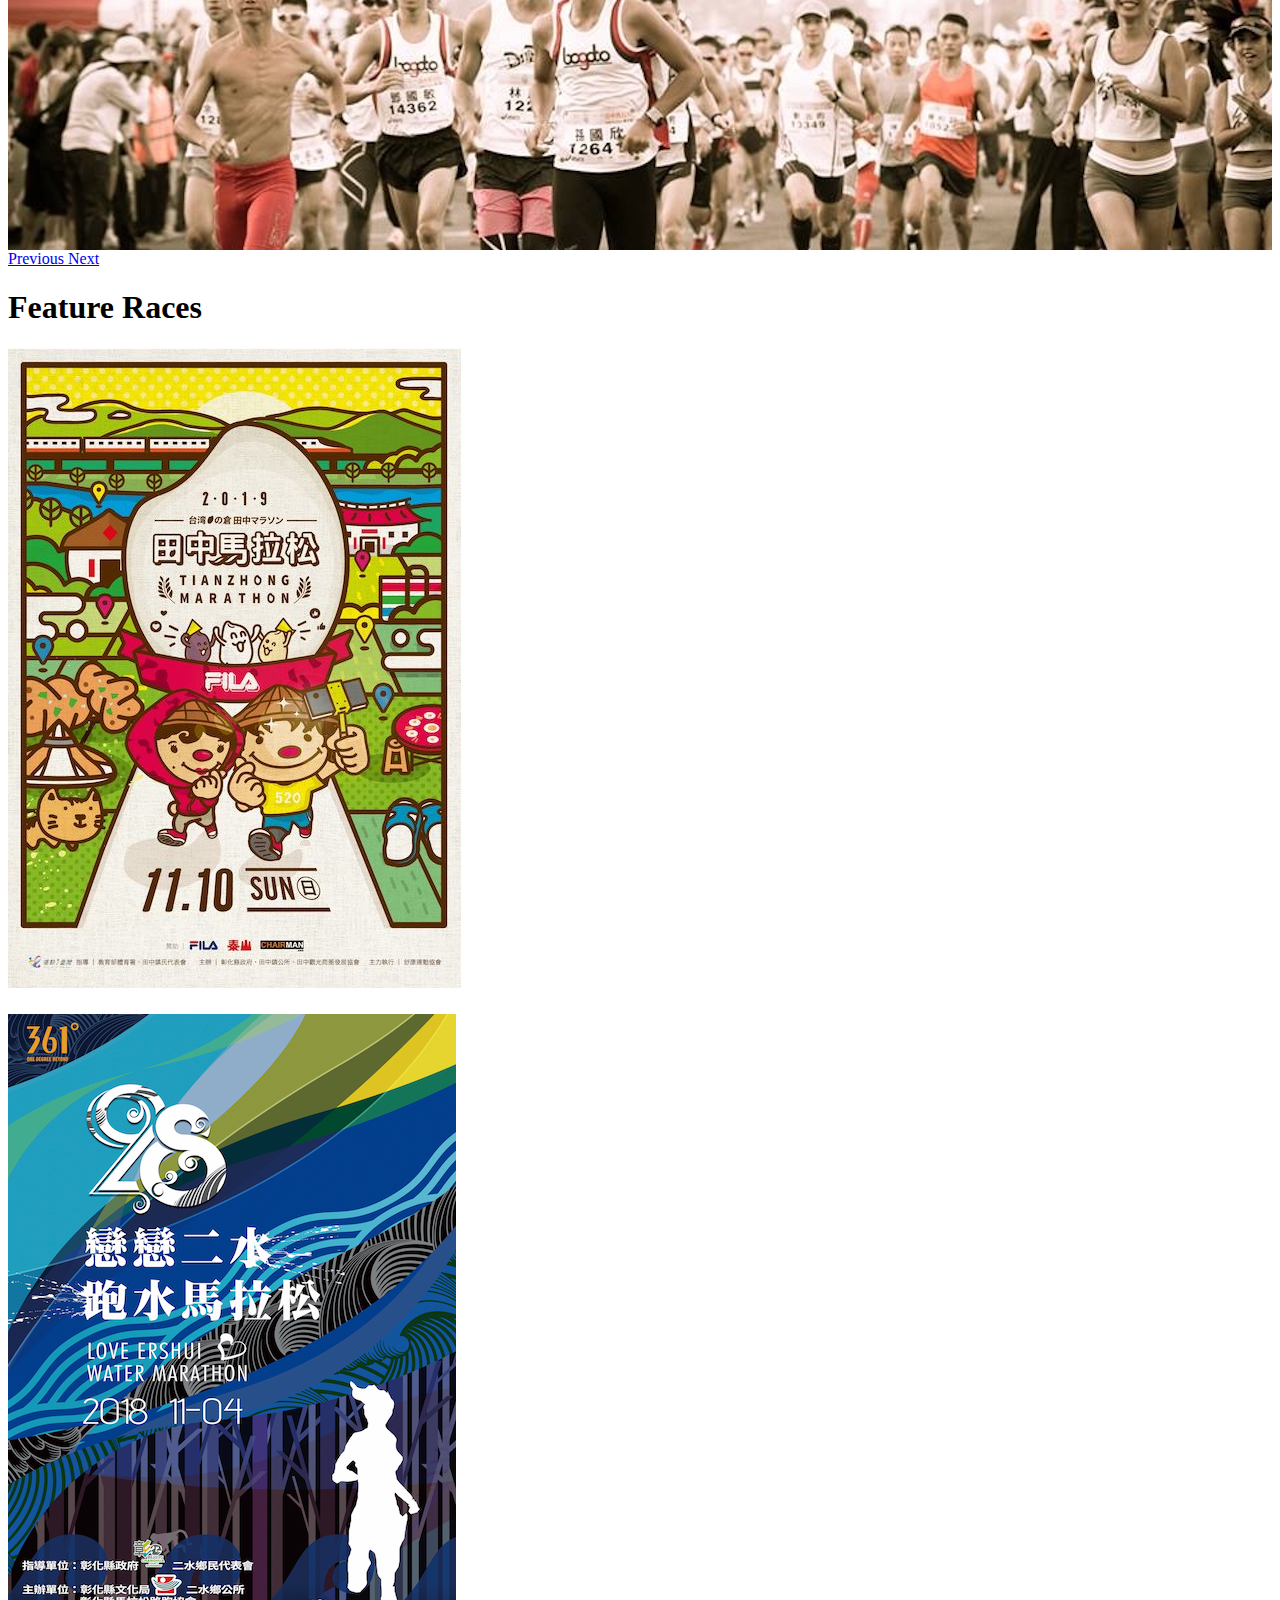
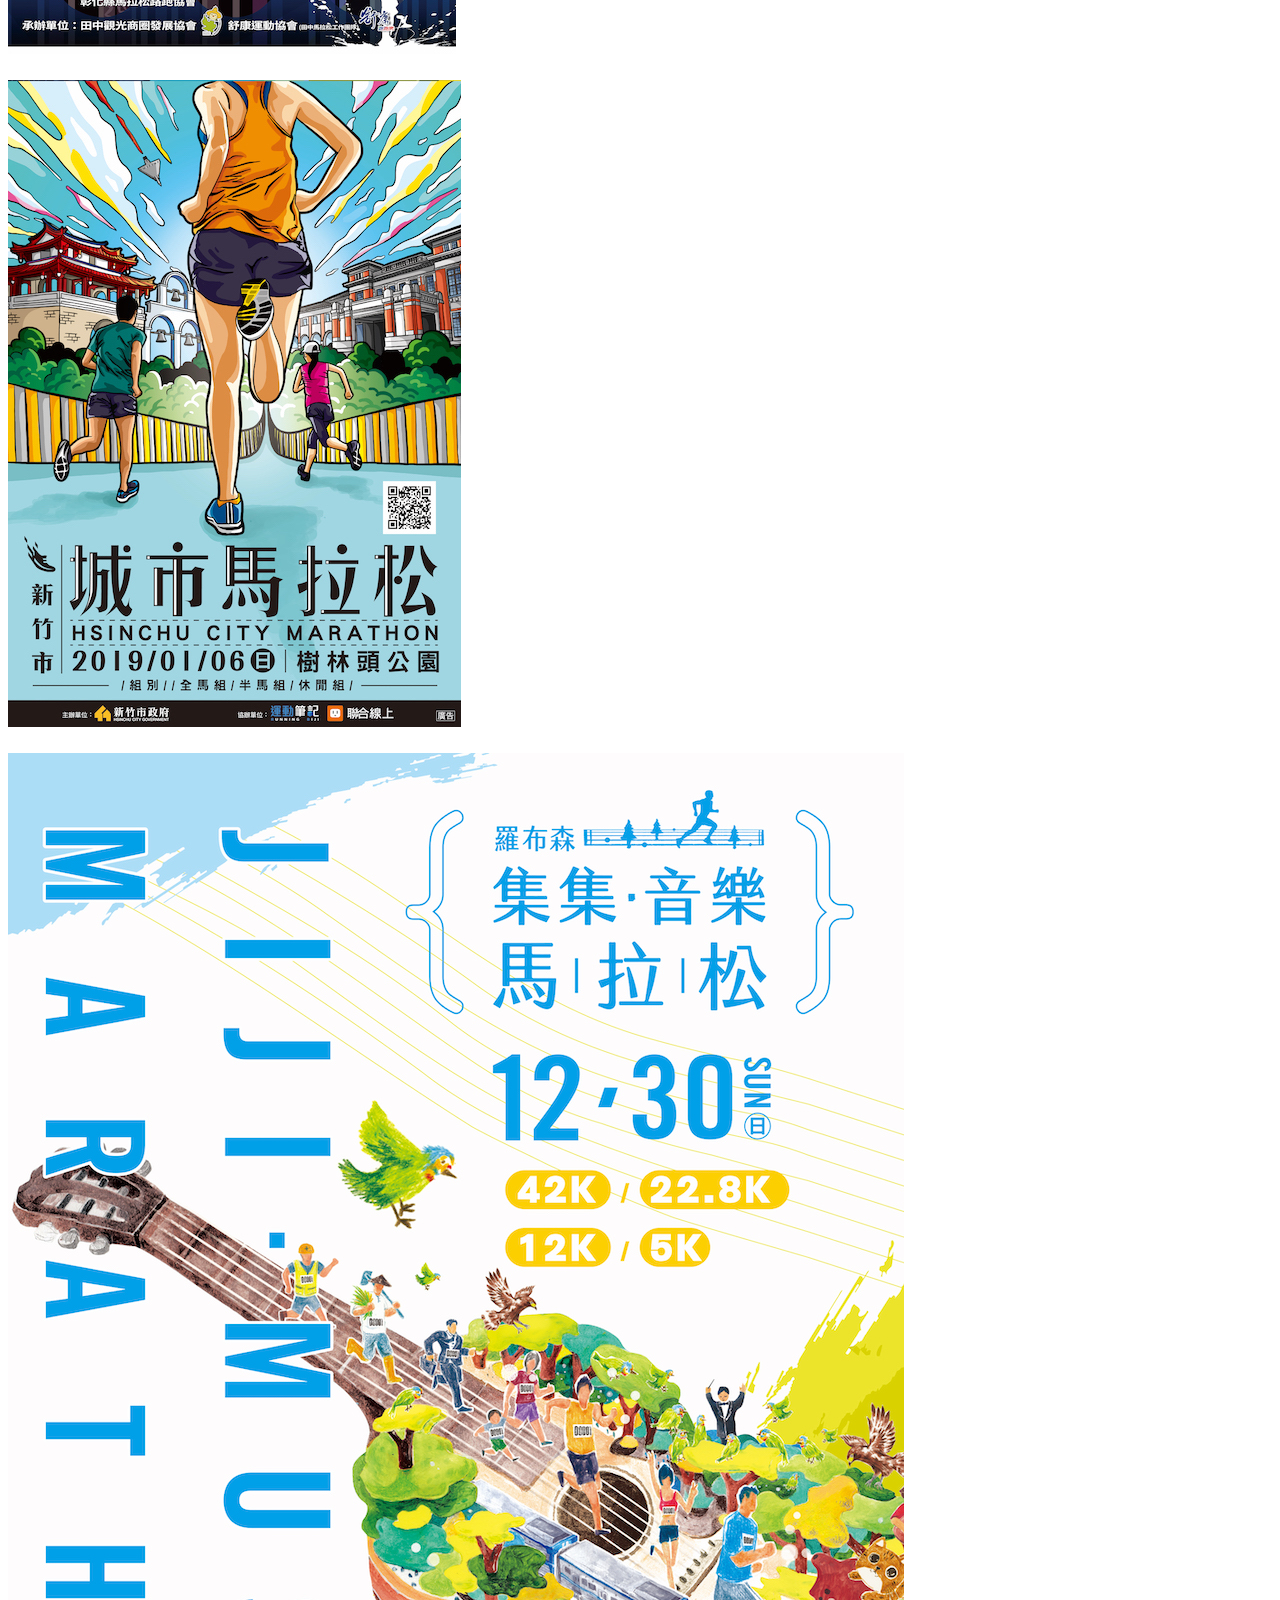
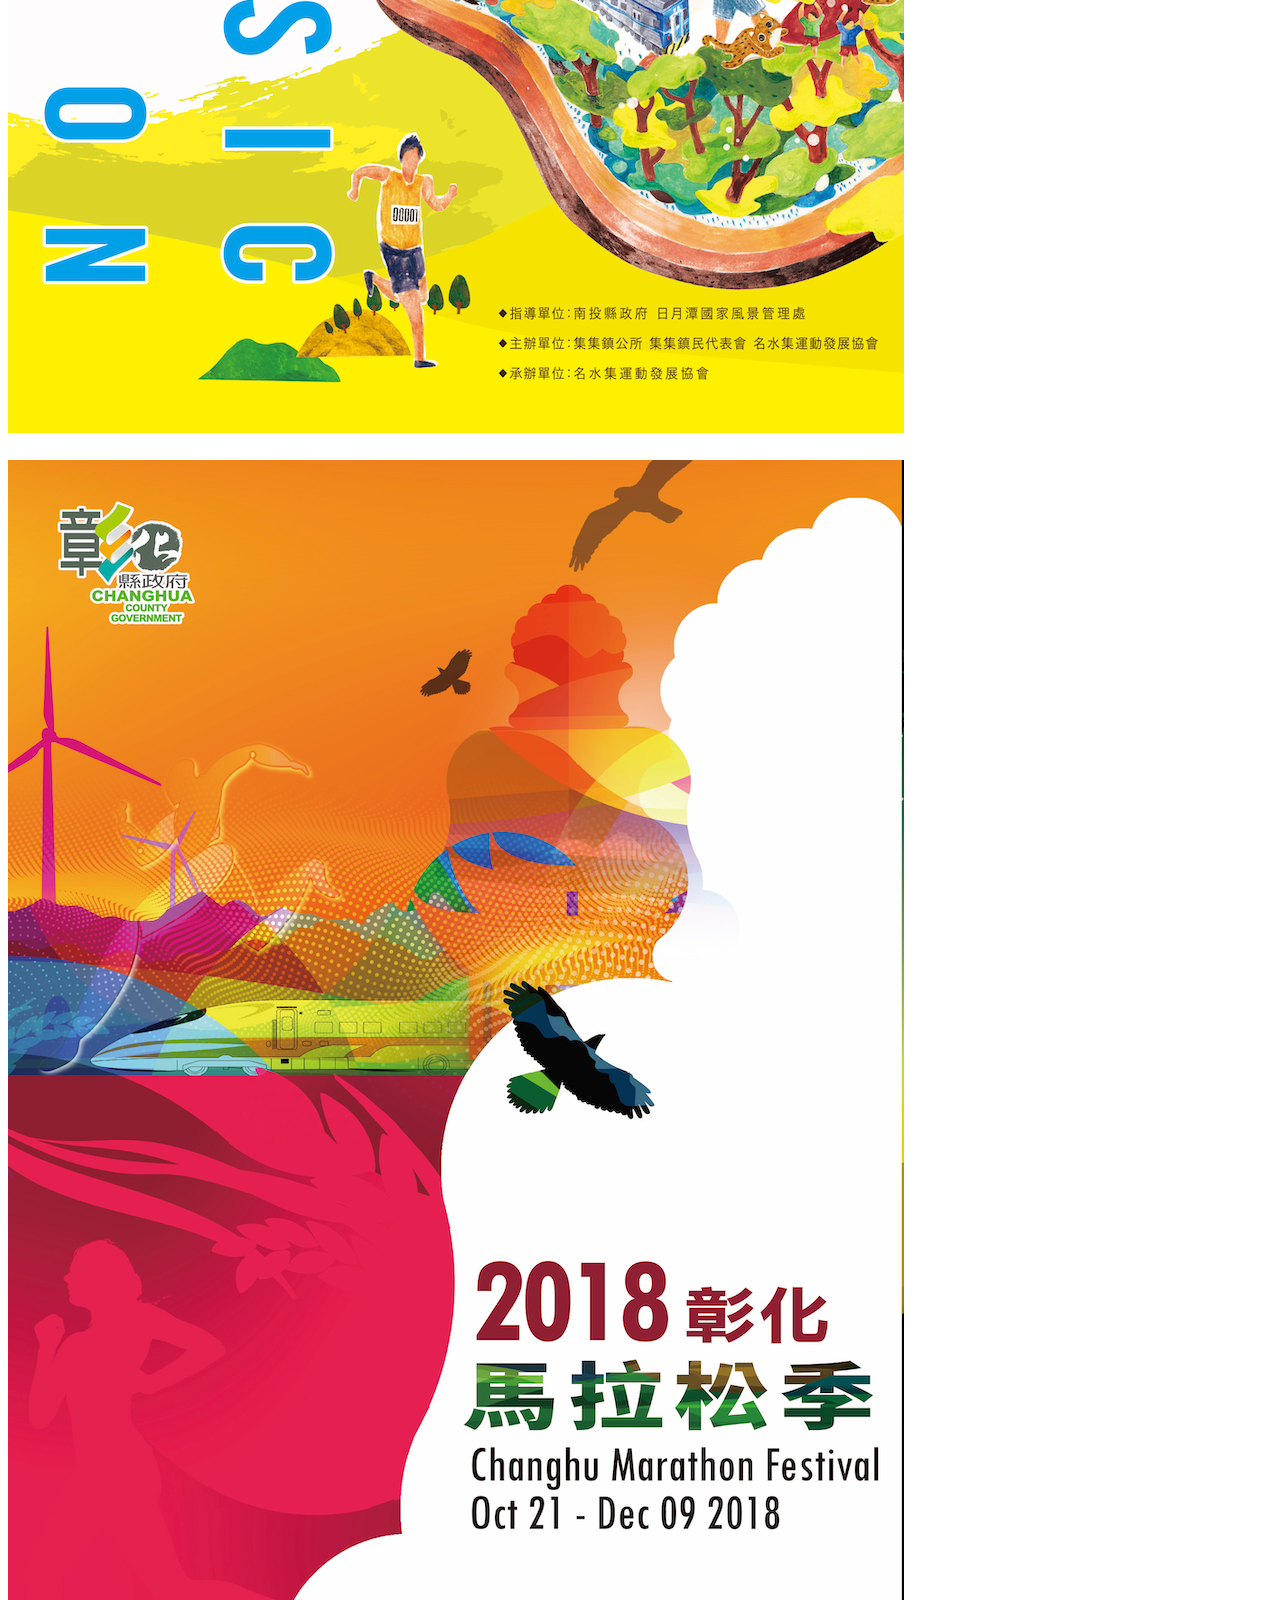
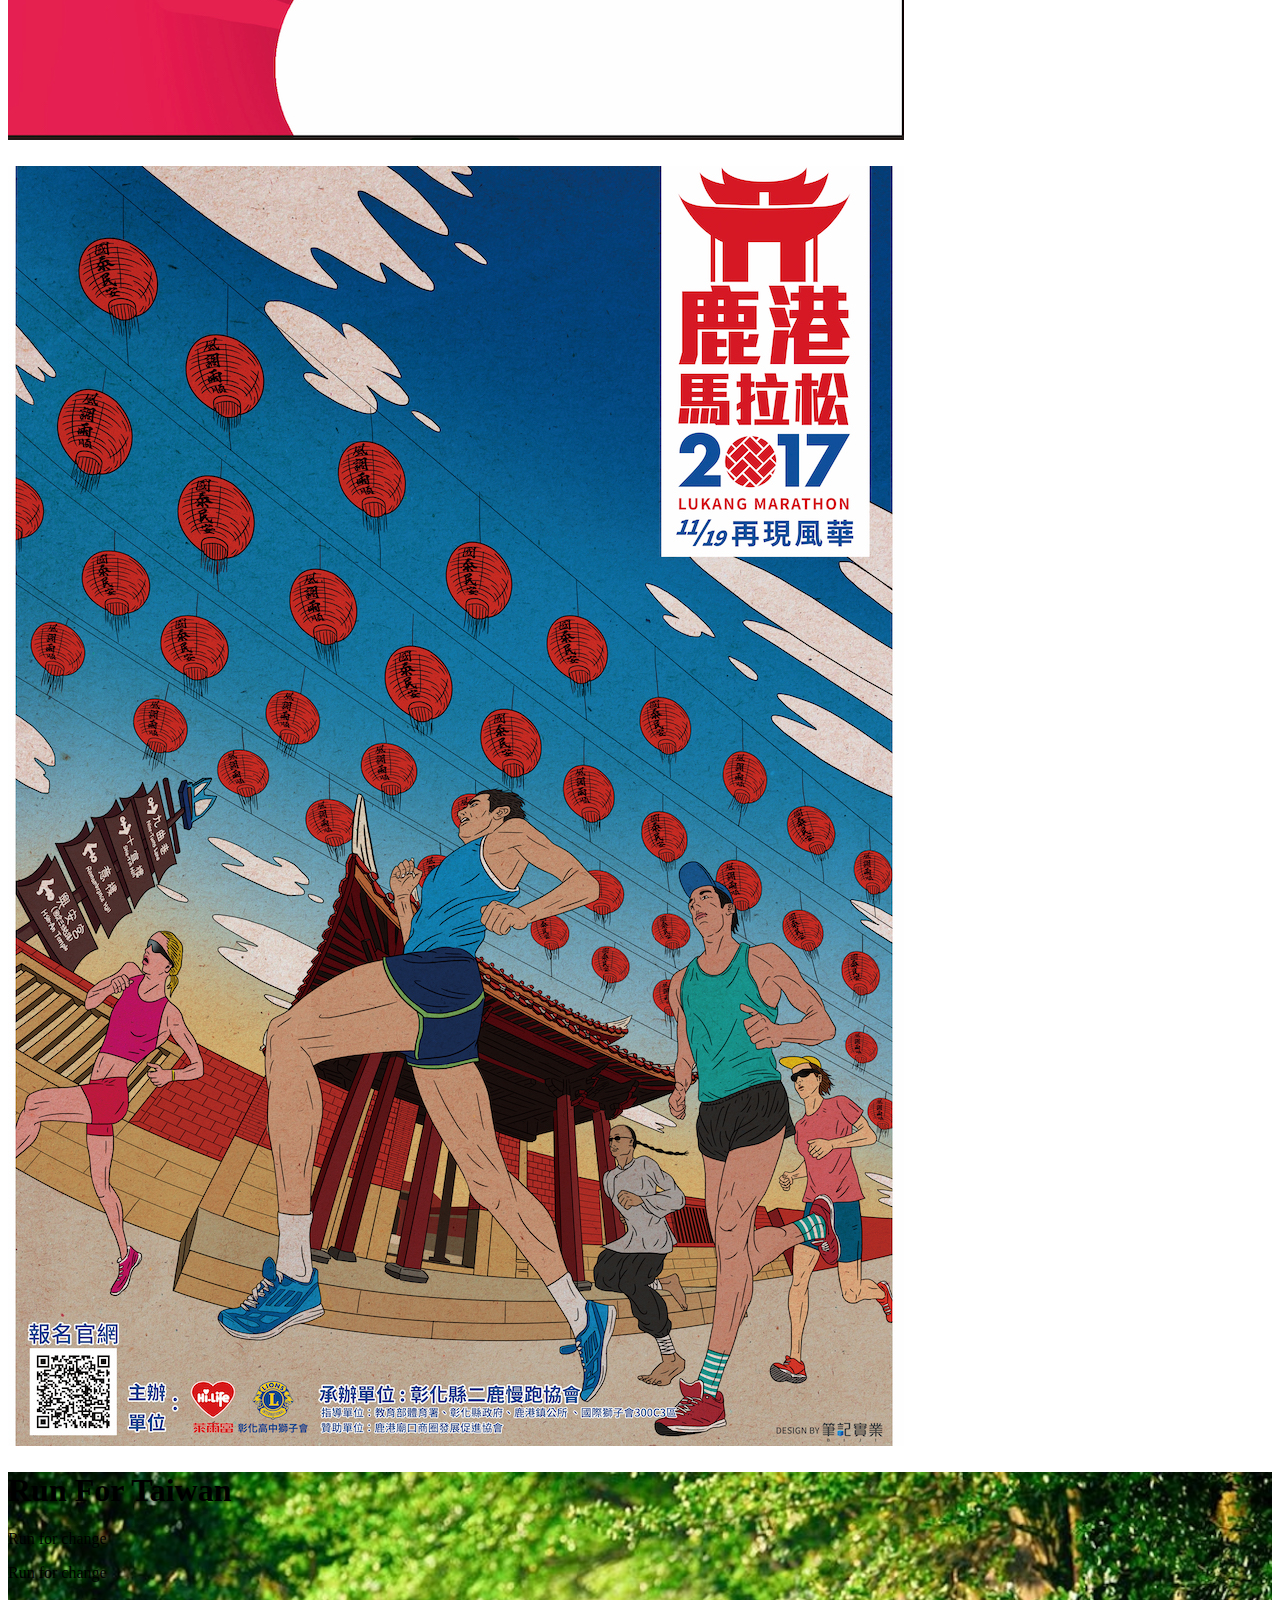
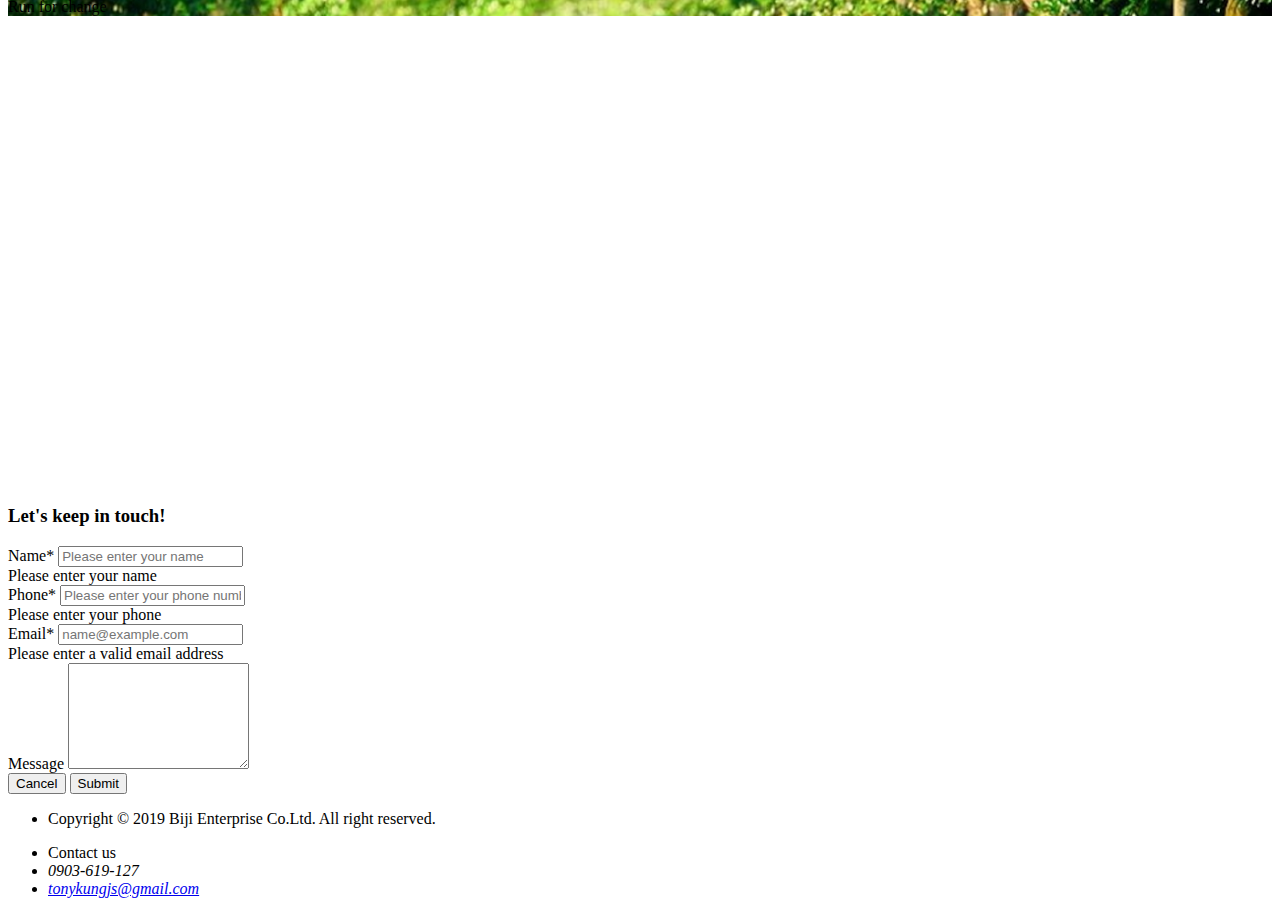
<file: en.html>
<!DOCTYPE html>
<html lang="en">

<head>
  <!-- Required meta tags -->
  <meta charset="utf-8" />
  <meta name="viewport" content="width=device-width, initial-scale=1, shrink-to-fit=no" />
  <!-- Bootstrap CSS -->
  <link rel="stylesheet" href="https://stackpath.bootstrapcdn.com/bootstrap/4.2.1/css/bootstrap.min.css" integrity="sha384-GJzZqFGwb1QTTN6wy59ffF1BuGJpLSa9DkKMp0DgiMDm4iYMj70gZWKYbI706tWS"
    crossorigin="anonymous" />
  <link rel="stylesheet" href="https://use.fontawesome.com/releases/v5.7.2/css/all.css" integrity="sha384-fnmOCqbTlWIlj8LyTjo7mOUStjsKC4pOpQbqyi7RrhN7udi9RwhKkMHpvLbHG9Sr"
    crossorigin="anonymous">
  <!-- Optional JavaScript -->
  <!-- jQuery first, then Popper.js, then Bootstrap JS -->
  <script src="https://code.jquery.com/jquery-3.3.1.slim.min.js" integrity="sha384-q8i/X+965DzO0rT7abK41JStQIAqVgRVzpbzo5smXKp4YfRvH+8abtTE1Pi6jizo"
    crossorigin="anonymous"></script>
  <script src="https://cdnjs.cloudflare.com/ajax/libs/popper.js/1.14.6/umd/popper.min.js" integrity="sha384-wHAiFfRlMFy6i5SRaxvfOCifBUQy1xHdJ/yoi7FRNXMRBu5WHdZYu1hA6ZOblgut"
    crossorigin="anonymous"></script>
  <script src="https://stackpath.bootstrapcdn.com/bootstrap/4.2.1/js/bootstrap.min.js" integrity="sha384-B0UglyR+jN6CkvvICOB2joaf5I4l3gm9GU6Hc1og6Ls7i6U/mkkaduKaBhlAXv9k"
    crossorigin="anonymous"></script>
  <script src="./app.js"></script>
  <link rel="stylesheet" href="https://use.fontawesome.com/releases/v5.8.1/css/all.css" integrity="sha384-50oBUHEmvpQ+1lW4y57PTFmhCaXp0ML5d60M1M7uH2+nqUivzIebhndOJK28anvf"
    crossorigin="anonymous">
  <link rel="stylesheet" href="./style.css">
  <link rel="shortcut icon" href="./images/RunforTaiwan-FACEBOOK-02.png" type="image/x-icon" ">
    <title>r4tw</title>
  </head>
  <body>
    <nav class="navbar sticky-top navbar-expand-lg navbar-dark bg-dark ">
            <div class="container ">
                <a class="navbar-brand " href="./en.html ">
                    <img src="./images/RunforTaiwan-FACEBOOK-02.png " width="50 " height="50 " class="d-inline-block align-top
    " alt=" ">
                </a>
                  <button
                  class="navbar-toggler "
                  type="button "
                  data-toggle="collapse "
                  data-target="#navbarSupportedContent "
                    aria-controls="navbarSupportedContent "
                    aria-expanded="false "
                    aria-label="Toggle navigation "
                  >
                    <span class="navbar-toggler-icon "></span>
                  </button>
                  <div class="collapse navbar-collapse " id="navbarSupportedContent ">
                    <ul class="navbar-nav mr-auto ">
                      <li class="nav-item ">
                        <a class="nav-link font-weight-bold " href="./about.html ">About<span class="sr-only ">(current)</span>
                        </a>
                      </li>
          

                      <li class="nav-item ">
                        <a class="nav-link font-weight-bold " href="./news.html ">News<span class="sr-only ">(current)</span>
                        </a>
                      </li>
                       

                      </li>
                    </ul>
                    <!-- <ul class="nav justify-content-end "> -->
                      <span class="nav-item " >
                        <a class="nav-link " style="color:white " href="https://www.facebook.com/run4tw/ " target="_blank ">
                          <i class="fab fa-facebook "></i>
                        </a>
                      </span>
                      <span class="nav-item " >
                        <a class="nav-link " style="color:white " href="https://www.youtube.com/channel/UCWtKwmzJ_NsZo4nSs5U1xsQ/featured
    " target="_blank ">
                            <i class="fab fa-youtube "></i>                          
                        </a>
                      </span>
                      <span class="nav-item ">
                        <a class="nav-link " style="color:white " href="https://line.me/R/ti/p/%40wee6581p " target="_blank ">
                          <i class="fab fa-line "></i>
                        </a>
                      </span>
                      <span class="nav-item ">
                        <a class="nav-link " style="color:white " href="https://www.instagram.com/runfortaiwan/
    " target="_blank ">
                          <i class="fab fa-instagram "></i>
                        </a>
                      </span>
                    <!-- </ul> -->
            </div>
      </div>
    </nav>

    <header>
          <div id="carouselExampleIndicators " class="carousel slide " data-ride="carousel ">
            <ol class="carousel-indicators ">
              <li data-target="#carouselExampleIndicators " data-slide-to="0 " class="active "></li>
              <li data-target="#carouselExampleIndicators " data-slide-to="1 "></li>
              <li data-target="#carouselExampleIndicators " data-slide-to="2 "></li>
            </ol>
            <div class="carousel-inner ">
                <div class="carousel-item header-carousel-item bg-cover active " style="background-image: url(
    './images/runner_1.jpg') ">
                </div>
                <div class="carousel-item header-carousel-item " style="background-image: url( './images/runner_2.jpg') ">
                </div>
                <div class="carousel-item header-carousel-item " style="background-image: url( './images/runner_3.jpg') ">
                </div>
            </div>
            <a class="carousel-control-prev " href="#carouselExampleIndicators " role="button " data-slide="prev ">
              <span class="carousel-control-prev-icon " aria-hidden="true "></span>
              <span class="sr-only ">Previous</span>
            </a>
            <a class="carousel-control-next " href="#carouselExampleIndicators " role="button " data-slide="next ">
              <span class="carousel-control-next-icon " aria-hidden="true "></span>
              <span class="sr-only ">Next</span>
            </a>
          </div>

    </header>
    <div class="bg-dark py-5 text-white ">
      <div class="container ">
        <div class="text-center ">
          <h1>
            Feature Races
          </h1>
        </div>
        <div class="card-columns ">
          <div class="card mb-5 " style="width:80%; height: 80% ">
            <img src="./images/TianZhong_1.jpg " class="card-img-top " alt="... ">
            <div class="card-body card-img-overlay ">
              <h5 class="card-title "></h5>
              <p class="card-text "></p>
              <a class="card-link " href="# "></a>
            </div>
          </div>
          <div class="card mb-5 " style="width:80%; height: 80% ">
              <img src="./images/二水2018.jpg " class="card-img " alt="... ">
              <div class="card-img-overlay ">
                <h5 class="card-title "></h5>
                <p class="card-text "></p>
              </div>
          </div>
            <div class="card mb-5 " style="width:80%; height: 80% ">
                <img src="./images/新竹2018.jpg " class="card-img " alt="... ">
                <div class="card-img-overlay ">
                  <h5 class="card-title "></h5>
                  <p class="card-text "></p>
                </div>
            </div>
            <div class="card mb-5 " style="width:80%; height: 80% ">
                <img src="./images/集集2018.jpg " class="card-img " alt="... ">
                <div class="card-img-overlay ">
                  <h5 class="card-title "></h5>
                  <p class="card-text "></p>
                </div>
            </div>
            <div class="card mb-5 " style="width:80%; height: 80% ">
                <img src="./images/馬拉松季2018.jpg " class="card-img " alt="... ">
                <div class="card-img-overlay ">
                  <h5 class="card-title "></h5>
                  <p class="card-text "></p>
                </div>
            </div>
            <div class="card mb-5 " style="width:80%; height: 80% ">
                <img src="./images/鹿港2017.jpg " class="card-img " alt="... ">
                <div class="card-img-overlay ">
                  <h5 class="card-title "></h5>
                  <p class="card-text "></p>
                </div>
            </div>

        </div>
      </div>

      <!-- <div class="card-deck ">
          <div class="container ">
            <div class="row mb-2 ">
              <div class="col-md-3 ">
                <div class="row no-gutters rounded overflow-hidden flex-md-row mb-4 shadow-sm h-md-200 position-relative ">
                  <div class="col p-3 d-flex flex-column position-static ">
                    <img class="card-img-top mb-3 " style="size: small " src="./images/TianZhong_1.jpg " alt="thumbnail ">
                    <strong class="d-inline-block mb-2 text-primary ">Tian Zhong Marathon</strong>
                    <h3 class="mb-0 ">Registration</h3>
                    <div class="mb-1 text-muted ">May 20</div>
                    <p class="card-text mb-auto ">
                      2019 registration will be opening soon!
                    </p>
                    <a href="http://baoming.irunner.com.tw/ " class="stretched-link ">Further reading</a>
                  </div>
                </div>
              </div>
              <div class="col-md-3 ">
                <div class="row no-gutters rounded overflow-hidden flex-md-row mb-4 shadow-sm h-md-200 position-relative ">
                  <div class="col p-3 d-flex flex-column position-static ">
                    <img class="card-img-top mb-3 " src="./images/二水2018.jpg " alt="Card image cap ">
                    <strong class="d-inline-block mb-2 text-secondary ">Love Ershui Water Marathon</strong>
                    <h3 class="mb-0 ">2018 Results</h3>
                    <div class="mb-1 text-muted ">May 20</div>
                    <p class="mb-auto ">
                      Available now!
                    </p>
                    <a href="https://track.irunner.com.tw/ " class="stretched-link ">Further reading</a>
                  </div>
                </div>
              </div>
              <div class="col-md-3 ">
                  <div class="row no-gutters rounded overflow-hidden flex-md-row mb-4 shadow-sm h-md-200 position-relative ">
                    <div class="col p-3 d-flex flex-column position-static ">
                      <img class="card-img-top mb-3 " src="./images/Taroko.png " alt="Card image cap ">
                      <strong class="d-inline-block mb-2 text-success ">Taroko Gorge Marathon</strong>
                      <h3 class="mb-0 ">2018 Results</h3>
                      <div class="mb-1 text-muted ">May 20</div>
                      <p class="mb-auto ">
                        Available now!
                      </p>
                      <a href="https://track.irunner.com.tw/ " class="stretched-link ">Further reading</a>
                    </div>
                  </div>
                </div>
                <div class="col-md-3 ">
                    <div class="row no-gutters rounded overflow-hidden flex-md-row mb-4 shadow-sm h-md-200 position-relative ">
                      <div class="col p-3 d-flex flex-column position-static ">
                        <img class="card-img-top mb-3 " src="./images/Banana_Marathon.jpg " alt="Card image cap ">
                        <strong class="d-inline-block mb-2 text-info ">Banana Cishan Marathon</strong>
                        <h3 class="mb-0 ">2018 Results</h3>
                        <div class="mb-1 text-muted ">May 20</div>
                        <p class="mb-auto ">
                          Lorem ipsum dolor sit amet consectetur adipisicing elit. Dignissimos harum asperiores eos hic. Architecto rem pariatur odit quo voluptates. Amet, ipsa. Molestias exercitationem vitae nisi perspiciatis fugiat hic dicta consequuntur.
                        </p>
                        <a href="https://track.irunner.com.tw/ " class="stretched-link ">Further reading</a>
                      </div>
                    </div>
                  </div>
                  <div class="col-md-3 ">
                      <div class="row no-gutters rounded overflow-hidden flex-md-row mb-4 shadow-sm h-md-200 position-relative ">
                        <div class="col p-3 d-flex flex-column position-static ">
                          <img class="card-img-top mb-3 " src="./images/TianZhong_1.jpg " alt="Card image cap ">
                          <strong class="d-inline-block mb-2 text-success ">Love Ershui Water Marathon</strong>
                          <h3 class="mb-0 ">2018 Results</h3>
                          <div class="mb-1 text-muted ">May 20</div>
                          <p class="mb-auto ">
                            Available now!
                          </p>
                          <a href="https://track.irunner.com.tw/ " class="stretched-link ">Further reading</a>
                        </div>
                      </div>
                    </div>
                    <div class="col-md-3 ">
                        <div class="row no-gutters rounded overflow-hidden flex-md-row mb-4 shadow-sm h-md-200 position-relative ">
                          <div class="col p-3 d-flex flex-column position-static ">
                            <img class="card-img-top mb-3 " src="./images/TianZhong_1.jpg " alt="Card image cap ">
                            <strong class="d-inline-block mb-2 text-success ">Love Ershui Water Marathon</strong>
                            <h3 class="mb-0 ">2018 Results</h3>
                            <div class="mb-1 text-muted ">May 20</div>
                            <p class="mb-auto ">
                              Available now!
                            </p>
                            <a href="https://track.irunner.com.tw/ " class="stretched-link ">Further reading</a>
                          </div>
                        </div>
                      </div>
                      <div class="col-md-3 ">
                          <div class="row no-gutters rounded overflow-hidden flex-md-row mb-4 shadow-sm h-md-200 position-relative ">
                            <div class="col p-3 d-flex flex-column position-static ">
                              <img class="card-img-top mb-3 " src="./images/TianZhong_1.jpg " alt="Card image cap ">
                              <strong class="d-inline-block mb-2 text-success ">Love Ershui Water Marathon</strong>
                              <h3 class="mb-0 ">2018 Results</h3>
                              <div class="mb-1 text-muted ">May 20</div>
                              <p class="mb-auto ">
                                Available now!
                              </p>
                              <a href="https://track.irunner.com.tw/ " class="stretched-link ">Further reading</a>
                            </div>
                          </div>
                        </div>
                        <div class="col-md-3 ">
                            <div class="row no-gutters rounded overflow-hidden flex-md-row mb-4 shadow-sm h-md-200 position-relative ">
                              <div class="col p-3 d-flex flex-column position-static ">
                                <img class="card-img-top mb-3 " src="./images/TianZhong_1.jpg " alt="Card image cap ">
                                <strong class="d-inline-block mb-2 text-success ">Love Ershui Water Marathon</strong>
                                <h3 class="mb-0 ">2018 Results</h3>
                                <div class="mb-1 text-muted ">May 20</div>
                                <p class="mb-auto ">
                                  Available now!
                                </p>
                                <a href="https://track.irunner.com.tw/ " class="stretched-link ">Further reading</a>
                              </div>
                            </div>
                          </div>
            </div>
          </div>
    
      </div> -->
    </div>

    <div class="jumbotron jumbotron-fluid jumbotron-bg d-flex align-items-end ">
      <div class="container ">
        <div class="bg-lighter p-3 ">
          <h1 class="display-3 ">
            Run For Taiwan
          </h1>
          <p class="lead ">
            Run for change
          </p>
          <p class="lead ">
              Run for change
          </p>
          <p class="lead ">
              Run for change
          </p>
        </div>
      </div>
    </div>

    <section class="py-5 bg-light " id=" ">
      <div class="container ">
        <div class="row ">
          <div class="col-md-6 ">
              <iframe src="https://www.google.com/maps/embed?pb=!1m17!1m11!1m3!1d712.9426061422038!2d120.6030589930823!3d24.10691452580918!2m2!1f0!2f0!3m2!1i1024!2i768!4f13.1!3m3!1m2!1s0x0%3A0xeaf96130b06fd7f5!2z6YGL5YuV562G6KiYIFJ1bkZvclRBSVdBTg!5e1!3m2!1sen!2stw!4v1555319201889!5m2!1sen!2stw
    " width="450 " height="450 " frameborder="0 " style="border:0 " allowfullscreen>
              </iframe>
          </div>
          <div class="col-md-6 ">
            <div class="container text-center ">
              <h3>
                Let's keep in touch!
              </h3>
            </div>
            <form action=" " class="needs-validation " novalidate>
              <div class="form-group ">
                <label for=" ">Name*</label>
                <input type="text " class="form-control " id="username " placeholder="Please enter your name " required>
                  <div class="invalid-feedback ">
                    Please enter your name
                  </div>
                <label for=" ">Phone*</label>
                <input type="number " class="form-control " id="userphone " placeholder="Please enter your phone number " required>
                  <div class="invalid-feedback ">
                      Please enter your phone
                    </div>
                <label for=" ">Email*</label>
                <input type="email " class="form-control " id="usermail " placeholder="name@example.com " required>
                <div class="invalid-feedback ">
                    Please enter a valid email address
                  </div>
                <label for=" ">Message</label>
                <textarea type="text " class="form-control " id="usermsg " style="height: 100px "></textarea>
              </div>
              <div class="text-right ">
                <button type="button " class="btn btn-secondary ">Cancel</button>
                <button type="submit " class="btn btn-primary ">Submit</button>
              </div>
            </form>

          </div>
        </div>
      </div>
    </section>

    <footer class="bg-dark py-2 ">
        <ul class="list-inline text-center text-white ">
            <li class="list-inline-item ">
            Copyright &copy; 2019 Biji Enterprise Co.Ltd. All right reserved.
            </li>
        </ul>
        <ul class="list-inline text-center text-white ">
            <li class="list-inline-item ">Contact us</li>
            <li class="list-inline-item ">
                <i class="fas fa-phone ">
                  0903-619-127
                </i>
            </li>
            <li class="list-inline-item ">
              <i class="fas fa-envelope ">
                <a href="mailto:tonykungjs@gmail.com ">
                  tonykungjs@gmail.com
                </a>
              </i>
            </li>
        </ul>
      </div>
    </footer>

  </body>
</html>
</file>
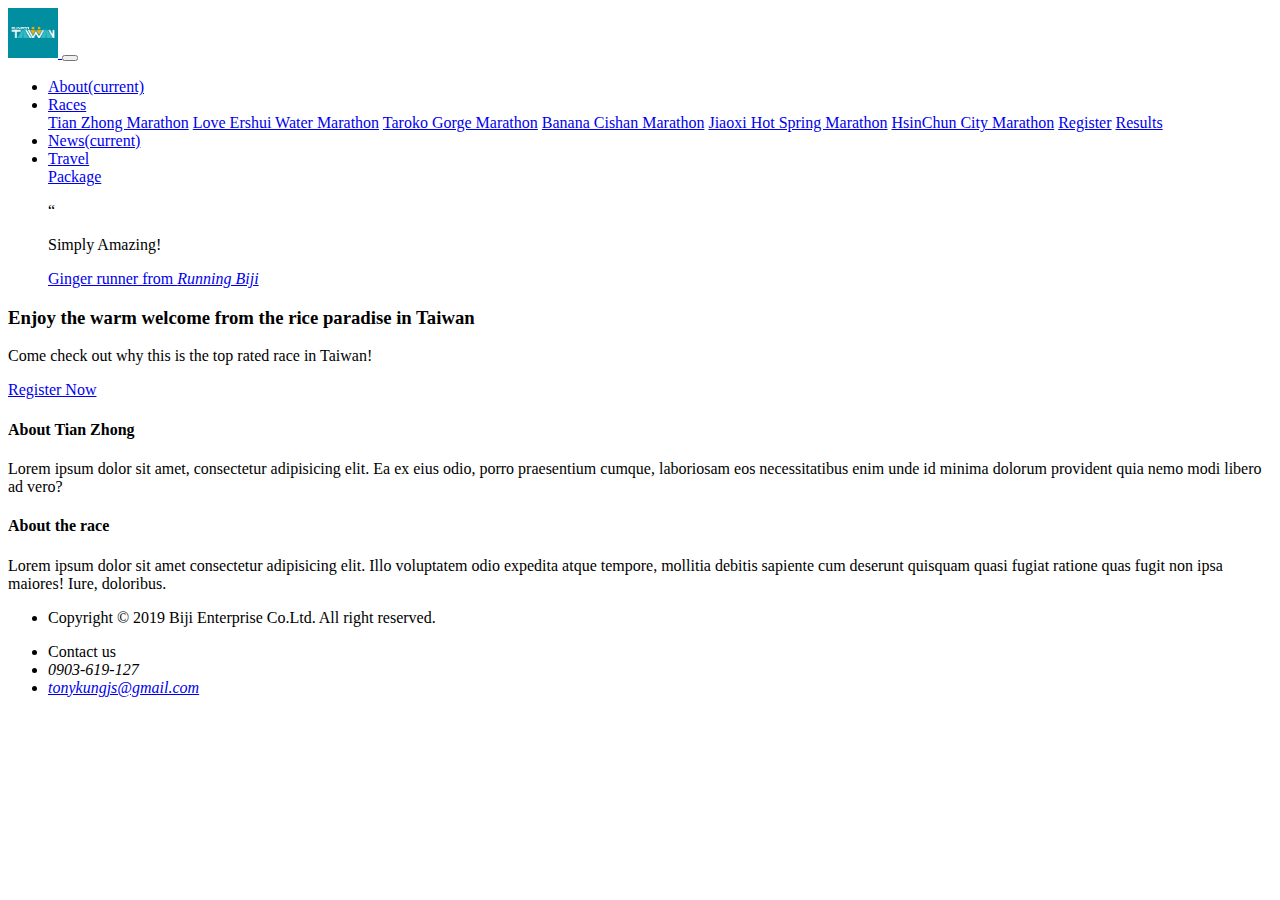
<file: events.html>
<!DOCTYPE html>
<html lang="en">

<head>
  <!-- Required meta tags -->
  <meta charset="utf-8" />
  <meta name="viewport" content="width=device-width, initial-scale=1, shrink-to-fit=no" />
  <!-- Bootstrap CSS -->
  <link rel="stylesheet" href="https://stackpath.bootstrapcdn.com/bootstrap/4.2.1/css/bootstrap.min.css" integrity="sha384-GJzZqFGwb1QTTN6wy59ffF1BuGJpLSa9DkKMp0DgiMDm4iYMj70gZWKYbI706tWS"
    crossorigin="anonymous" />
  <link rel="stylesheet" href="https://use.fontawesome.com/releases/v5.7.2/css/all.css" integrity="sha384-fnmOCqbTlWIlj8LyTjo7mOUStjsKC4pOpQbqyi7RrhN7udi9RwhKkMHpvLbHG9Sr"
    crossorigin="anonymous">
  <!-- Optional JavaScript -->
  <!-- jQuery first, then Popper.js, then Bootstrap JS -->
  <script src="https://code.jquery.com/jquery-3.3.1.slim.min.js" integrity="sha384-q8i/X+965DzO0rT7abK41JStQIAqVgRVzpbzo5smXKp4YfRvH+8abtTE1Pi6jizo"
    crossorigin="anonymous"></script>
  <script src="https://cdnjs.cloudflare.com/ajax/libs/popper.js/1.14.6/umd/popper.min.js" integrity="sha384-wHAiFfRlMFy6i5SRaxvfOCifBUQy1xHdJ/yoi7FRNXMRBu5WHdZYu1hA6ZOblgut"
    crossorigin="anonymous"></script>
  <script src="https://stackpath.bootstrapcdn.com/bootstrap/4.2.1/js/bootstrap.min.js" integrity="sha384-B0UglyR+jN6CkvvICOB2joaf5I4l3gm9GU6Hc1og6Ls7i6U/mkkaduKaBhlAXv9k"
    crossorigin="anonymous"></script>
  <script src="./app.js"></script>
  <link rel="stylesheet" href="https://use.fontawesome.com/releases/v5.8.1/css/all.css" integrity="sha384-50oBUHEmvpQ+1lW4y57PTFmhCaXp0ML5d60M1M7uH2+nqUivzIebhndOJK28anvf"
    crossorigin="anonymous">
  <link rel="stylesheet" href="./style.css">
  <link rel="shortcut icon" href="./images/RunforTaiwan-FACEBOOK-02.png" type="image/x-icon" ">
    <title>About</title>
  </head>
  <body>
    <nav class="navbar sticky-top navbar-expand-lg navbar-dark bg-dark ">
            <div class="container ">
                <a class="navbar-brand " href="./en.html ">
                    <img src="./images/RunforTaiwan-FACEBOOK-02.png " width="50 " height="50 " class="d-inline-block align-top
    " alt=" ">
                </a>
                  <button
                  class="navbar-toggler "
                  type="button "
                  data-toggle="collapse "
                  data-target="#navbarSupportedContent "
                    aria-controls="navbarSupportedContent "
                    aria-expanded="false "
                    aria-label="Toggle navigation "
                  >
                    <span class="navbar-toggler-icon "></span>
                  </button>
                  <div class="collapse navbar-collapse " id="navbarSupportedContent ">
                    <ul class="navbar-nav mr-auto ">
                      <li class="nav-item ">
                        <a class="nav-link font-weight-bold " href="# ">About<span class="sr-only ">(current)</span>
                        </a>
                      </li>
            
                      <li class="nav-item dropdown ">
                        <a
                          class="nav-link dropdown-toggle font-weight-bold "
                          href="# "
                          id="navbarDropdown "
                          role="button "
                          data-toggle="dropdown "
                          aria-haspopup="true "
                          aria-expanded="false "
                        >
                          Races
                        </a>
                        <div class="dropdown-menu " aria-labelledby="navbarDropdown ">
                          <a class="dropdown-item " href="# ">Tian Zhong Marathon</a>
                          <a class="dropdown-item " href="# ">Love Ershui Water Marathon</a>
                          <a class="dropdown-item " href="# ">Taroko Gorge Marathon</a>
                          <a class="dropdown-item " href="# ">Banana Cishan Marathon</a>
                          <a class="dropdown-item " href="# ">Jiaoxi Hot Spring Marathon</a>
                          <a class="dropdown-item " href="# ">HsinChun City Marathon</a>
                          <a class="dropdown-item " href="http://baoming.irunner.com.tw/ " target="_blank ">Register</a>
                          <a class="dropdown-item " href="https://track.irunner.com.tw/ " target="_blank ">Results</a>
                        </div>
                      </li>
            
                      <li class="nav-item ">
                          <a class="nav-link font-weight-bold " href="./news.html ">News<span class="sr-only ">(current)</span>
                          </a>
                        </li>
                       
                        <li class="nav-item dropdown font-weight-bold ">
                          <a
                            class="nav-link "
                            href="# "
                            id="navbarDropdown "
                            role="button "
                            data-toggle="dropdown "
                            aria-haspopup="true "
                            aria-expanded="false "
                          >
                            Travel
                          </a>
                          <div class="dropdown-menu " aria-labelledby="navbarDropdown ">
                            <a class="dropdown-item " href="# ">Package</a>
                          </div>
                        </li>
                      </li>
                    </ul>
                    <!-- <ul class="nav justify-content-end "> -->
                      <span class="nav-item " >
                        <a class="nav-link " style="color:white " href="https://www.facebook.com/run4tw/ " target="_blank ">
                          <i class="fab fa-facebook "></i>
                        </a>
                      </span>
                      <span class="nav-item " >
                        <a class="nav-link " style="color:white " href="https://www.youtube.com/channel/UCWtKwmzJ_NsZo4nSs5U1xsQ/featured
    " target="_blank ">
                            <i class="fab fa-youtube "></i>                          
                        </a>
                      </span>
                      <span class="nav-item ">
                        <a class="nav-link " style="color:white " href="https://www.facebook.com/run4tw/ " target="_blank ">
                          <i class="fab fa-line "></i>
                        </a>
                      </span>
                      <span class="nav-item ">
                        <a class="nav-link " style="color:white " href="https://www.instagram.com/runfortaiwan/
    " target="_blank ">
                          <i class="fab fa-instagram "></i>
                        </a>
                      </span>
                    <!-- </ul> -->
            </div>
      </div>
    </nav>

    <div class="jumbotron jumbotron-fluid jumbotron-bg d-flex m-1 align-items-end " id="tian ">
    </div>
    
    <section class="py-2 text-dark bg-gradient-light ">
      <div class="container ">
        <div class="row ">
            <blockquote class="blockquote ">
                <p class="quotation-mark ">
                    “
                  </p>
                <p class="mb-0 ">Simply Amazing!</p>
                <a href="https://running.biji.co/index.php?q=competition&act=info&cid=5853&subtitle=%E5%8F%B0%E7%81%A3%E7%B1%B3%E5%80%89+%E7%94%B0%E4%B8%AD%E9%A6%AC%E6%8B%89%E6%9D%BE ">
                  <footer class="blockquote-footer ">Ginger runner from <cite title="Source Title ">Running Biji</cite></footer>
                </a>
              </blockquote>
        </div>
      </div>
    </section>

    <section class="container-fluid py-5 m-2 bg-light " style="position: relative ">
      <div class="row ">
        <div class="col-md-5 bg-cover " style=" position: absolute; top: 0; bottom: 0; background-image: url(./images/tianzong_2018_2.jpg) ">
        </div>
        <div class="container ">
          <div class="row justify-content-end ">
            <div class="col-md-7 ">
              <h3>Enjoy the warm welcome from the rice paradise in Taiwan</h3>
              <p>Come check out why this is the top rated race in Taiwan!</p>
              <a href="http://baoming.irunner.com.tw/ " class="btn btn-outline-info " target="_blank " >Register Now</a>
              <div class="row mt-5 ">
                <div class="col-md-6 ">
                  <h4>
                    About Tian Zhong
                  </h4>
                  <p>
                    Lorem ipsum dolor sit amet, consectetur adipisicing elit. Ea ex eius odio, porro praesentium cumque, laboriosam eos necessitatibus enim unde id minima dolorum provident quia nemo modi libero ad vero?
                  </p>
                </div>
                <div class="col-md-6 ">
                  <h4>
                    About the race
                  </h4>
                  <p>
                    Lorem ipsum dolor sit amet consectetur adipisicing elit. Illo voluptatem odio expedita atque tempore, mollitia debitis sapiente cum deserunt quisquam quasi fugiat ratione quas fugit non ipsa maiores! Iure, doloribus.
                  </p>
                </div>
              </div>
            </div>
          </div>
        </div>
      </div>
    </section>
<!-- 
    <section class="py-5 ">
      <div class="container ">
        <h2 class="text-center my-3 ">Something</h2>
        <div class="row ">
          <div class="col-md-6 ">
            <h3>sdfsd</h3>
            <p>sdfsdf</p>
          </div>
          <div class="col-md-6 ">
            <h3></h3>
          </div>
        </div>
      </div>

    </section> -->

    <footer class="bg-dark py-2 ">
        <ul class="list-inline text-center text-white ">
            <li class="list-inline-item ">
            Copyright &copy; 2019 Biji Enterprise Co.Ltd. All right reserved.
            </li>
        </ul>
        <ul class="list-inline text-center text-white ">
            <li class="list-inline-item ">Contact us</li>
            <li class="list-inline-item ">
                <i class="fas fa-phone ">
                  0903-619-127
                </i>
            </li>
            <li class="list-inline-item ">
              <i class="fas fa-envelope ">
                <a href="mailto: tonykungjs@gmail.com ">
                  tonykungjs@gmail.com
                </a>
              </i>
            </li>
        </ul>
      </div>
    </footer>

  </body>
</html>
</file>
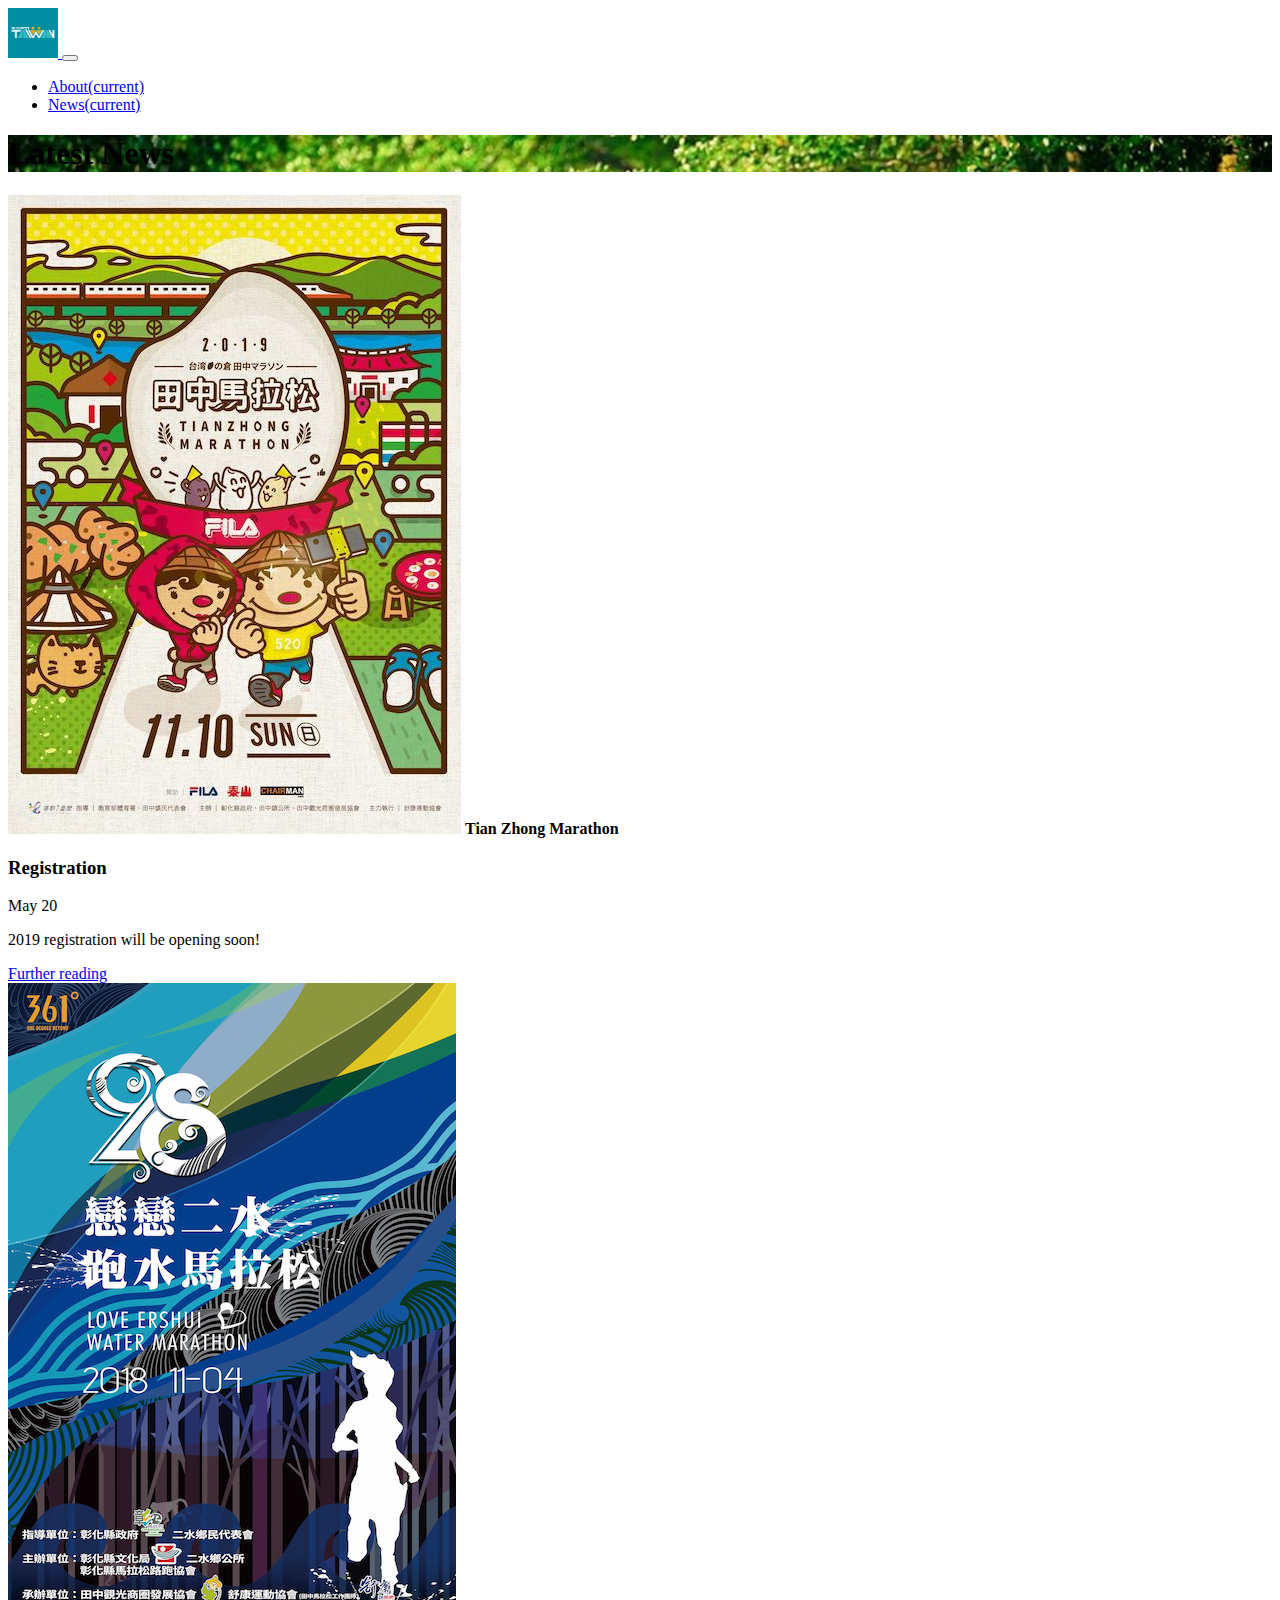
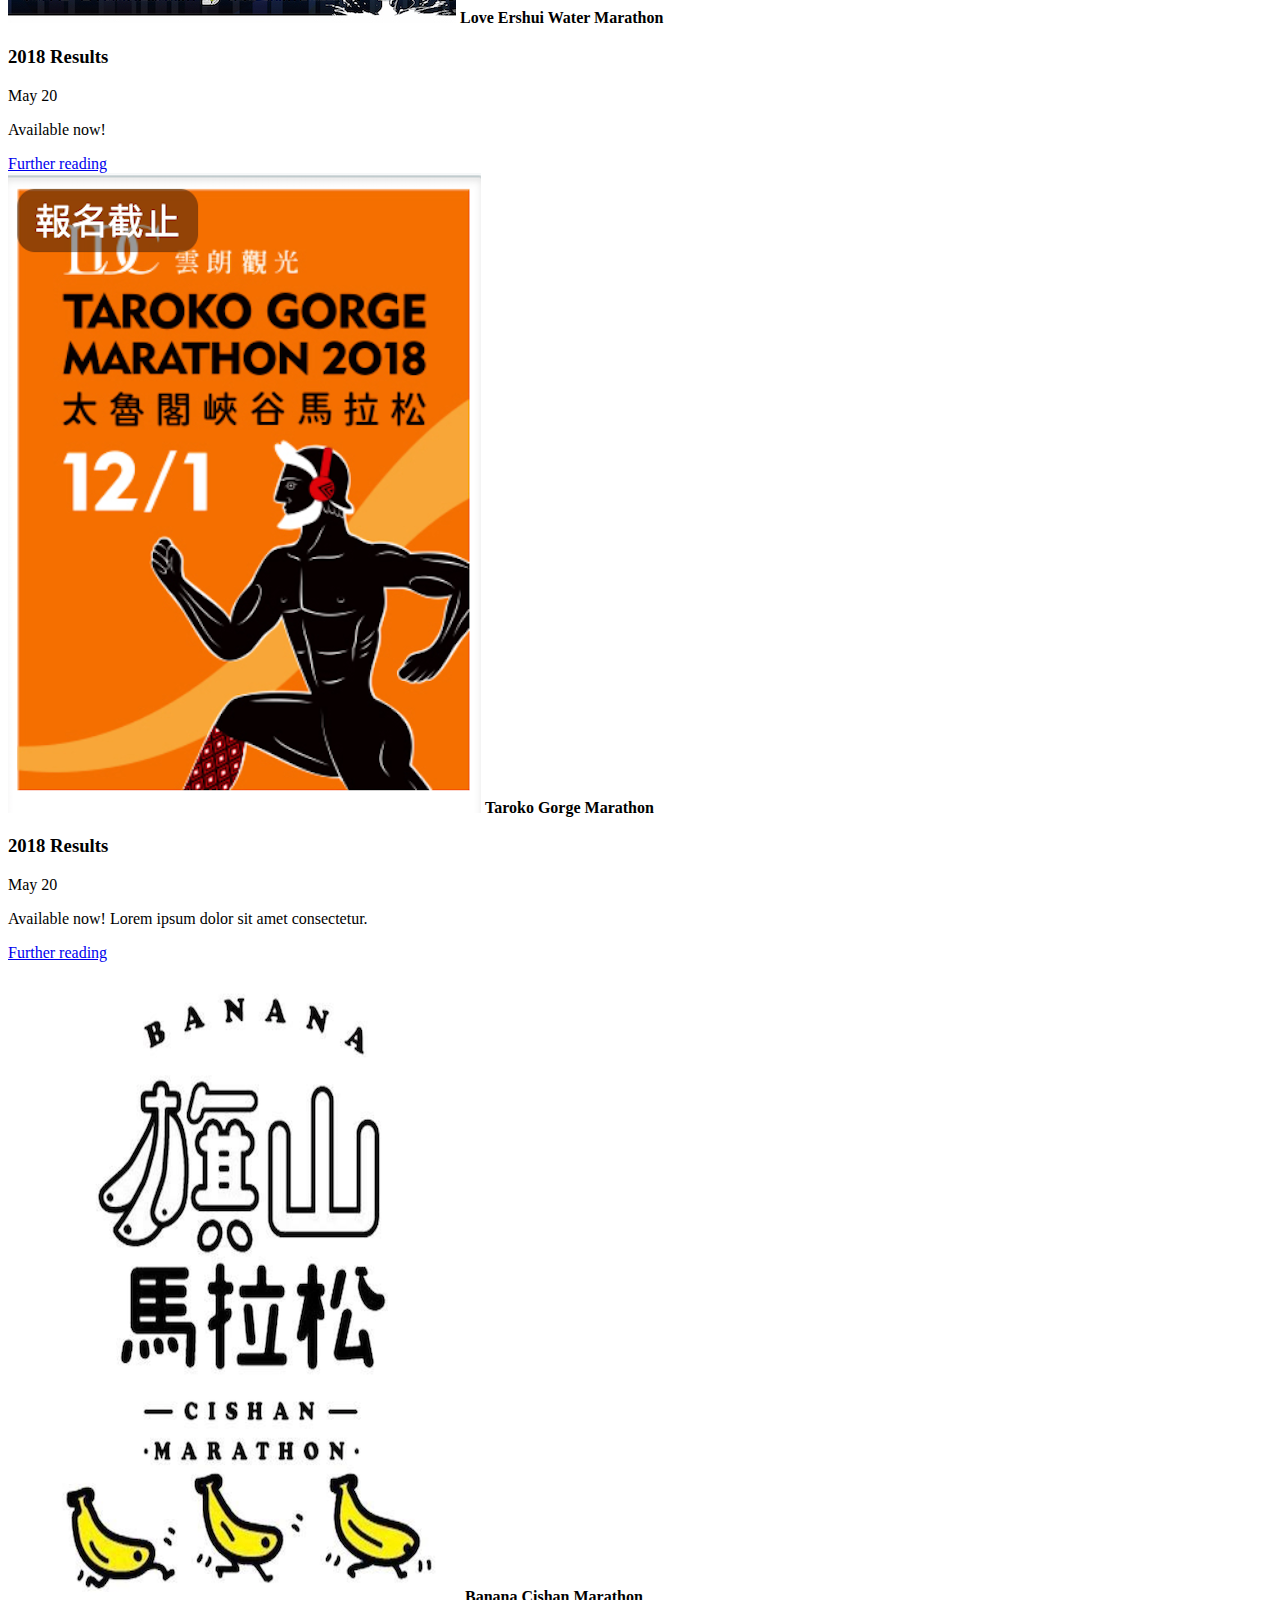
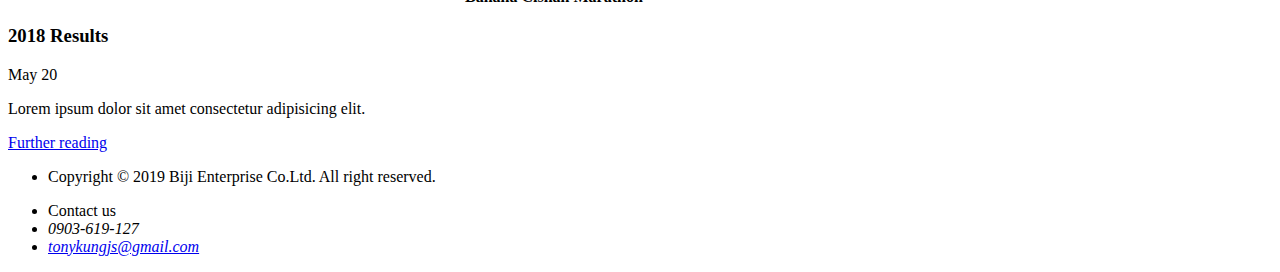
<file: news.html>
<!DOCTYPE html>
<html lang="en">

<head>
  <!-- Required meta tags -->
  <meta charset="utf-8" />
  <meta name="viewport" content="width=device-width, initial-scale=1, shrink-to-fit=no" />
  <!-- Bootstrap CSS -->
  <link rel="stylesheet" href="https://stackpath.bootstrapcdn.com/bootstrap/4.2.1/css/bootstrap.min.css" integrity="sha384-GJzZqFGwb1QTTN6wy59ffF1BuGJpLSa9DkKMp0DgiMDm4iYMj70gZWKYbI706tWS"
    crossorigin="anonymous" />
  <link rel="stylesheet" href="https://use.fontawesome.com/releases/v5.7.2/css/all.css" integrity="sha384-fnmOCqbTlWIlj8LyTjo7mOUStjsKC4pOpQbqyi7RrhN7udi9RwhKkMHpvLbHG9Sr"
    crossorigin="anonymous">
  <!-- Optional JavaScript -->
  <!-- jQuery first, then Popper.js, then Bootstrap JS -->
  <script src="https://code.jquery.com/jquery-3.3.1.slim.min.js" integrity="sha384-q8i/X+965DzO0rT7abK41JStQIAqVgRVzpbzo5smXKp4YfRvH+8abtTE1Pi6jizo"
    crossorigin="anonymous"></script>
  <script src="https://cdnjs.cloudflare.com/ajax/libs/popper.js/1.14.6/umd/popper.min.js" integrity="sha384-wHAiFfRlMFy6i5SRaxvfOCifBUQy1xHdJ/yoi7FRNXMRBu5WHdZYu1hA6ZOblgut"
    crossorigin="anonymous"></script>
  <script src="https://stackpath.bootstrapcdn.com/bootstrap/4.2.1/js/bootstrap.min.js" integrity="sha384-B0UglyR+jN6CkvvICOB2joaf5I4l3gm9GU6Hc1og6Ls7i6U/mkkaduKaBhlAXv9k"
    crossorigin="anonymous"></script>
  <script src="./app.js"></script>
  <link rel="stylesheet" href="https://use.fontawesome.com/releases/v5.8.1/css/all.css" integrity="sha384-50oBUHEmvpQ+1lW4y57PTFmhCaXp0ML5d60M1M7uH2+nqUivzIebhndOJK28anvf"
    crossorigin="anonymous">
  <link rel="stylesheet" href="./style.css">
  <link rel="shortcut icon" href="./images/RunforTaiwan-FACEBOOK-02.png" type="image/x-icon" ">
    <title>About</title>
  </head>
  <body>
    <nav class="navbar sticky-top navbar-expand-lg navbar-dark bg-dark ">
            <div class="container ">
                <a class="navbar-brand " href="./en.html ">
                    <img src="./images/RunforTaiwan-FACEBOOK-02.png " width="50 " height="50 " class="d-inline-block align-top
    " alt=" ">
                </a>
                  <button
                  class="navbar-toggler "
                  type="button "
                  data-toggle="collapse "
                  data-target="#navbarSupportedContent "
                    aria-controls="navbarSupportedContent "
                    aria-expanded="false "
                    aria-label="Toggle navigation "
                  >
                    <span class="navbar-toggler-icon "></span>
                  </button>
                  <div class="collapse navbar-collapse " id="navbarSupportedContent ">
                    <ul class="navbar-nav mr-auto ">
                      <li class="nav-item ">
                        <a class="nav-link font-weight-bold " href="./about.html ">About<span class="sr-only ">(current)</span>
                        </a>
                      </li>
        

                      <li class="nav-item ">
                        <a class="nav-link font-weight-bold " href="./about.html ">News<span class="sr-only ">(current)</span>
                        </a>
                      </li>

                      </li>
                    </ul>
                    <!-- <ul class="nav justify-content-end "> -->
                      <span class="nav-item " >
                        <a class="nav-link " style="color:white " href="https://www.facebook.com/run4tw/ " target="_blank ">
                          <i class="fab fa-facebook "></i>
                        </a>
                      </span>
                      <span class="nav-item " >
                        <a class="nav-link " style="color:white " href="https://www.youtube.com/channel/UCWtKwmzJ_NsZo4nSs5U1xsQ/featured
    " target="_blank ">
                            <i class="fab fa-youtube "></i>                          
                        </a>
                      </span>
                      <span class="nav-item ">
                        <a class="nav-link " style="color:white " href="https://www.facebook.com/run4tw/ " target="_blank ">
                          <i class="fab fa-line "></i>
                        </a>
                      </span>
                      <span class="nav-item ">
                        <a class="nav-link " style="color:white " href="https://www.instagram.com/runfortaiwan/
    " target="_blank ">
                          <i class="fab fa-instagram "></i>
                        </a>
                      </span>
                    <!-- </ul> -->
            </div>
      </div>
    </nav>

    <div class="jumbotron jumbotron-fluid jumbotron-bg d-flex align-items-end ">
      <div class="container ">
        <div class="bg-lighter p-3 " >
          <h1 class="display-3 text-center p-5 ">
            Latest News
          </h1>
          
        </div>
      </div>
    </div>
    <div class="card-deck ">
      <div class="container ">
        <div class="row mb-2 ">
          <div class="col-md-3 ">
            <div class="row no-gutters border rounded overflow-hidden flex-md-row mb-4 shadow-sm h-md-200 position-relative ">
              <div class="col p-3 d-flex flex-column position-static ">
                <img class="card-img-top mb-3 " style="size: small " src="./images/TianZhong_1.jpg " alt="thumbnail ">
                <strong class="d-inline-block mb-2 text-primary ">Tian Zhong Marathon</strong>
                <h3 class="mb-0 ">Registration</h3>
                <div class="mb-1 text-muted ">May 20</div>
                <p class="card-text mb-auto ">
                  2019 registration will be opening soon!
                </p>
                <a href="http://baoming.irunner.com.tw/ " class="stretched-link ">Further reading</a>
              </div>
            </div>
          </div>
          <div class="col-md-3 ">
            <div class="row no-gutters border rounded overflow-hidden flex-md-row mb-4 shadow-sm h-md-200 position-relative ">
              <div class="col p-3 d-flex flex-column position-static ">
                <img class="card-img-top mb-3 " src="./images/二水2018.jpg " alt="Card image cap ">
                <strong class="d-inline-block mb-2 text-secondary ">Love Ershui Water Marathon</strong>
                <h3 class="mb-0 ">2018 Results</h3>
                <div class="mb-1 text-muted ">May 20</div>
                <p class="mb-auto ">
                  Available now!
                </p>
                <a href="https://track.irunner.com.tw/ " class="stretched-link ">Further reading</a>
              </div>
            </div>
          </div>
          <div class="col-md-3 ">
              <div class="row no-gutters border rounded overflow-hidden flex-md-row mb-4 shadow-sm h-md-200 position-relative ">
                <div class="col p-3 d-flex flex-column position-static ">
                  <img class="card-img-top mb-3 " src="./images/Taroko.png " alt="Card image cap ">
                  <strong class="d-inline-block mb-2 text-success ">Taroko Gorge Marathon</strong>
                  <h3 class="mb-0 ">2018 Results</h3>
                  <div class="mb-1 text-muted ">May 20</div>
                  <p class="mb-auto ">
                    Available now!
                    Lorem ipsum dolor sit amet consectetur.
                  </p>
                  <a href="https://track.irunner.com.tw/ " class="stretched-link ">Further reading</a>
                </div>
              </div>
            </div>
            <div class="col-md-3 ">
                <div class="row no-gutters border rounded overflow-hidden flex-md-row mb-4 shadow-sm h-md-200 position-relative ">
                  <div class="col p-3 d-flex flex-column position-static ">
                    <img class="card-img-top mb-3 " src="./images/Banana_Marathon.png " alt="Card image cap ">
                    <strong class="d-inline-block mb-2 text-info ">Banana Cishan Marathon</strong>
                    <h3 class="mb-0 ">2018 Results</h3>
                    <div class="mb-1 text-muted ">May 20</div>
                    <p class="mb-auto ">
                      Lorem ipsum dolor sit amet consectetur adipisicing elit.
                    </p>
                    <a href="https://track.irunner.com.tw/ " class="stretched-link ">Further reading</a>
                  </div>
                </div>
              </div>
        </div>
      </div>
    </div>

    <footer class="bg-dark py-2 ">
        <ul class="list-inline text-center text-white ">
            <li class="list-inline-item ">
            Copyright &copy; 2019 Biji Enterprise Co.Ltd. All right reserved.
            </li>
        </ul>
        <ul class="list-inline text-center text-white ">
            <li class="list-inline-item ">Contact us</li>
            <li class="list-inline-item ">
                <i class="fas fa-phone ">
                  0903-619-127
                </i>
            </li>
            <li class="list-inline-item ">
              <i class="fas fa-envelope ">
                <a href="mailto: tonykungjs@gmail.com ">
                  tonykungjs@gmail.com
                </a>
              </i>
            </li>
        </ul>
      </div>
    </footer>

  </body>
</html>
</file>
<file: style.css>
.header-carousel-item {
  height: 550px;
}

.bg-cover {
  background-size: cover;
  background-position: center center;
}

.text-md-dark {
  color: #333;
}

.jumbotron-bg {
  background-image: url("./images/runner_4.jpg");
  background-size: cover;
}
</file>
